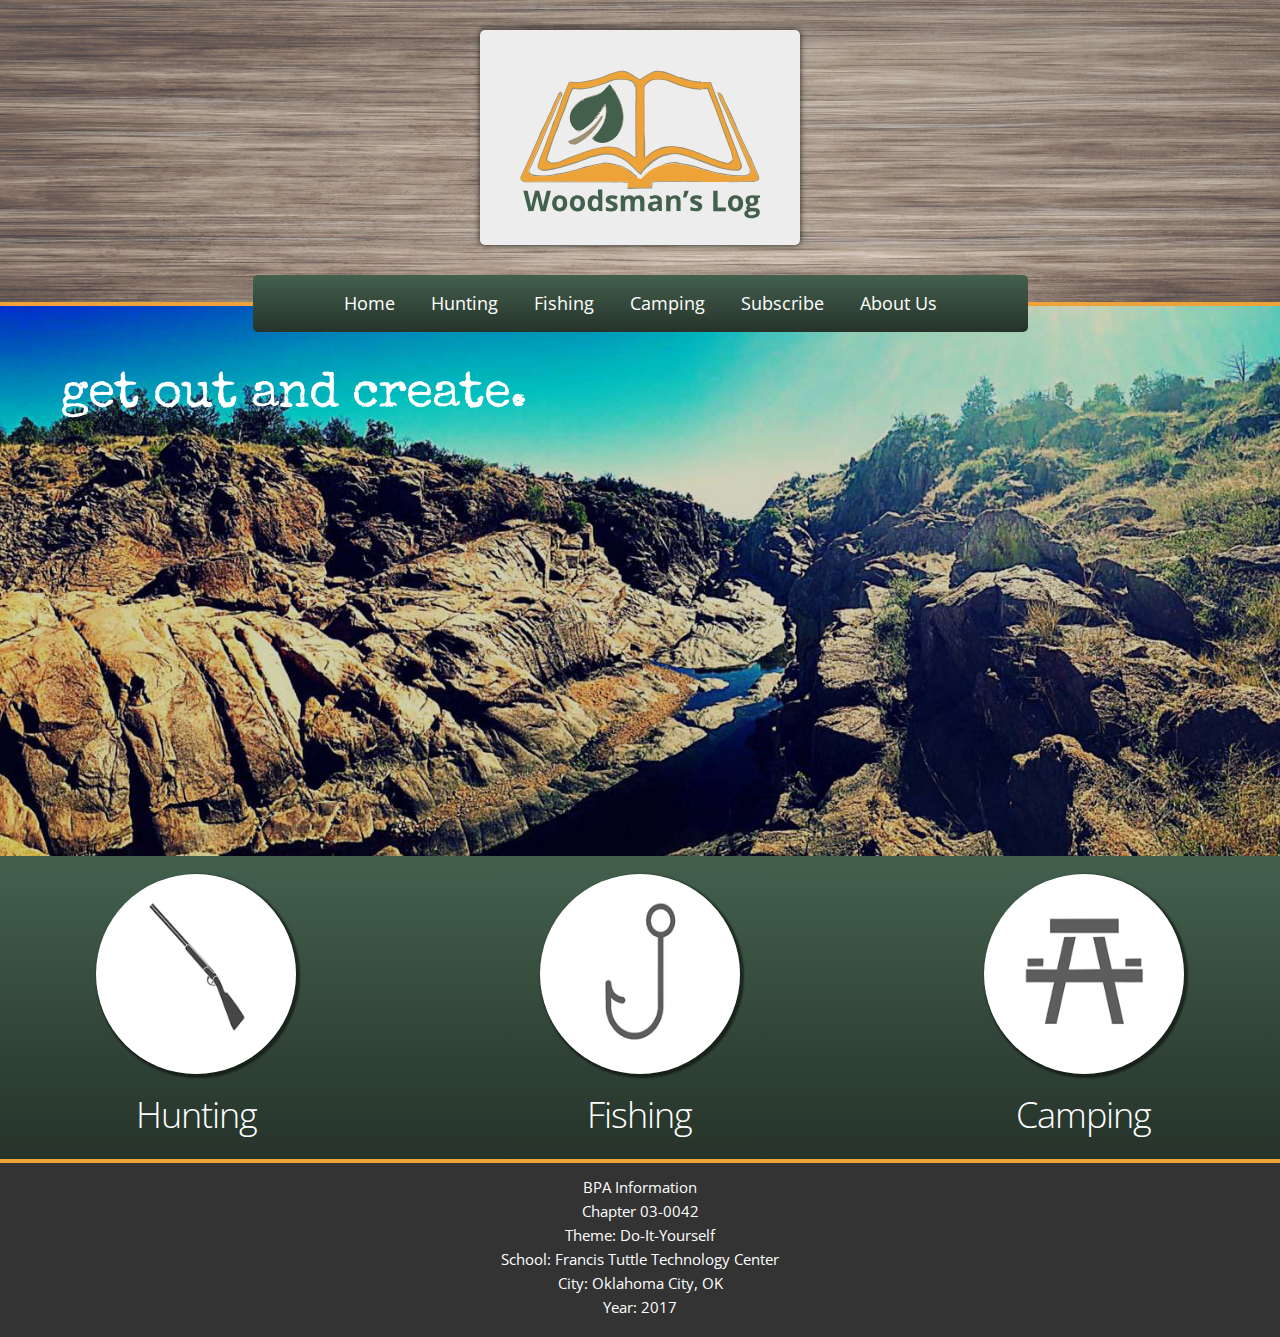
<file: BPA/index.html>
<!DOCTYPE html>
<html lang="en">
<head>

  <!-- Basic Page Needs
  –––––––––––––––––––––––––––––––––––––––––––––––––– -->
  <meta charset="utf-8">
  <title>Woodsman's Log</title>
  <meta name="description" content="">
  <meta name="author" content="">

  <!-- Mobile Specific Metas
  –––––––––––––––––––––––––––––––––––––––––––––––––– -->
  <meta name="viewport" content="width=device-width, initial-scale=1">

  <!-- FONT
  –––––––––––––––––––––––––––––––––––––––––––––––––– -->
  <link href="https://fonts.googleapis.com/css?family=Open+Sans%7cSpecial+Elite" rel="stylesheet">

  <!-- CSS
  –––––––––––––––––––––––––––––––––––––––––––––––––– -->
  <link rel="stylesheet" href="_css/styles.css">
</head>
<body>

  <!-- Primary Page Layout
  –––––––––––––––––––––––––––––––––––––––––––––––––– -->
  <header><!--(quinn)-->
  <div class="container fluid">
    <section class="header">
      <div class="row">
        <div class="twelve columns">
         <img class="logo" src="_images/wl_logo.svg" alt="woodsman's log logo" width="320" height="200">
    </div>
  </div><!--row-->
  <div class="row">
    <div class="twelve columns">
  <nav>
      <ul class="topnav" id="myTopnav">
        <li><a href="index.html">Home</a></li>
        <li><a href="hunting.html">Hunting</a></li>
        <li><a href="fishing.html">Fishing</a></li>
        <li><a href="camping.html">Camping</a></li>
        <li><a href="subscribe.html">Subscribe</a></li>
        <li><a href="aboutus.html">About Us</a></li>
        <li class="icon">
          <a href="#" onclick="myFunction()">
            <span class="menu-icon"></span>
            <span class="menu-icon"></span>
            <span class="menu-icon"></span>
          </a>
        </li>
    </ul>
    </nav>
    </div>
  </div><!--row-->
  </section><!--header-->
  </div> <!--container(quinn)-->
  </header> <!--(quinn)-->
  <main> <!--(quinn)-->
  <div class="container fluid">
    <div id="banner">
    <div class="row">
      <div class="twelve columns">
<h1>get out and create.</h1>
      </div>
    </div><!--row-->
  </div><!--banner-->
<section id="categories">
  <div class="row">
    <a href="hunting.html" class="one-third column cat-icon">
      <img class="circle-img" src="_images/hunting_icon.gif" alt="hunting icon">
      <h3>Hunting</h3>
  </a>
  <a href="fishing.html" class="one-third column cat-icon">
    <img class="circle-img" src="_images/fishing_icon.gif" alt="fishing icon">
    <h3>Fishing</h3>
</a>
<a href="camping.html" class="one-third column cat-icon">
  <img class="circle-img" src="_images/camping_icon.gif" alt="camping icon">
  <h3>Camping</h3>
</a>
</div><!--row-->
</section><!--categories-->
</div><!--container-->
</main>
<footer>
<span>BPA Information</span><br>
<span>Chapter 03-0042</span><br>
<span>Theme: Do-It-Yourself</span><br>
<span>School: Francis Tuttle Technology Center</span><br>
<span>City: Oklahoma City, OK</span><br>
<span>Year: 2017</span>
</footer>
<script src="_js/script.js"></script>
<!-- End Document
  –––––––––––––––––––––––––––––––––––––––––––––––––– -->
</body>
</html>
</file>
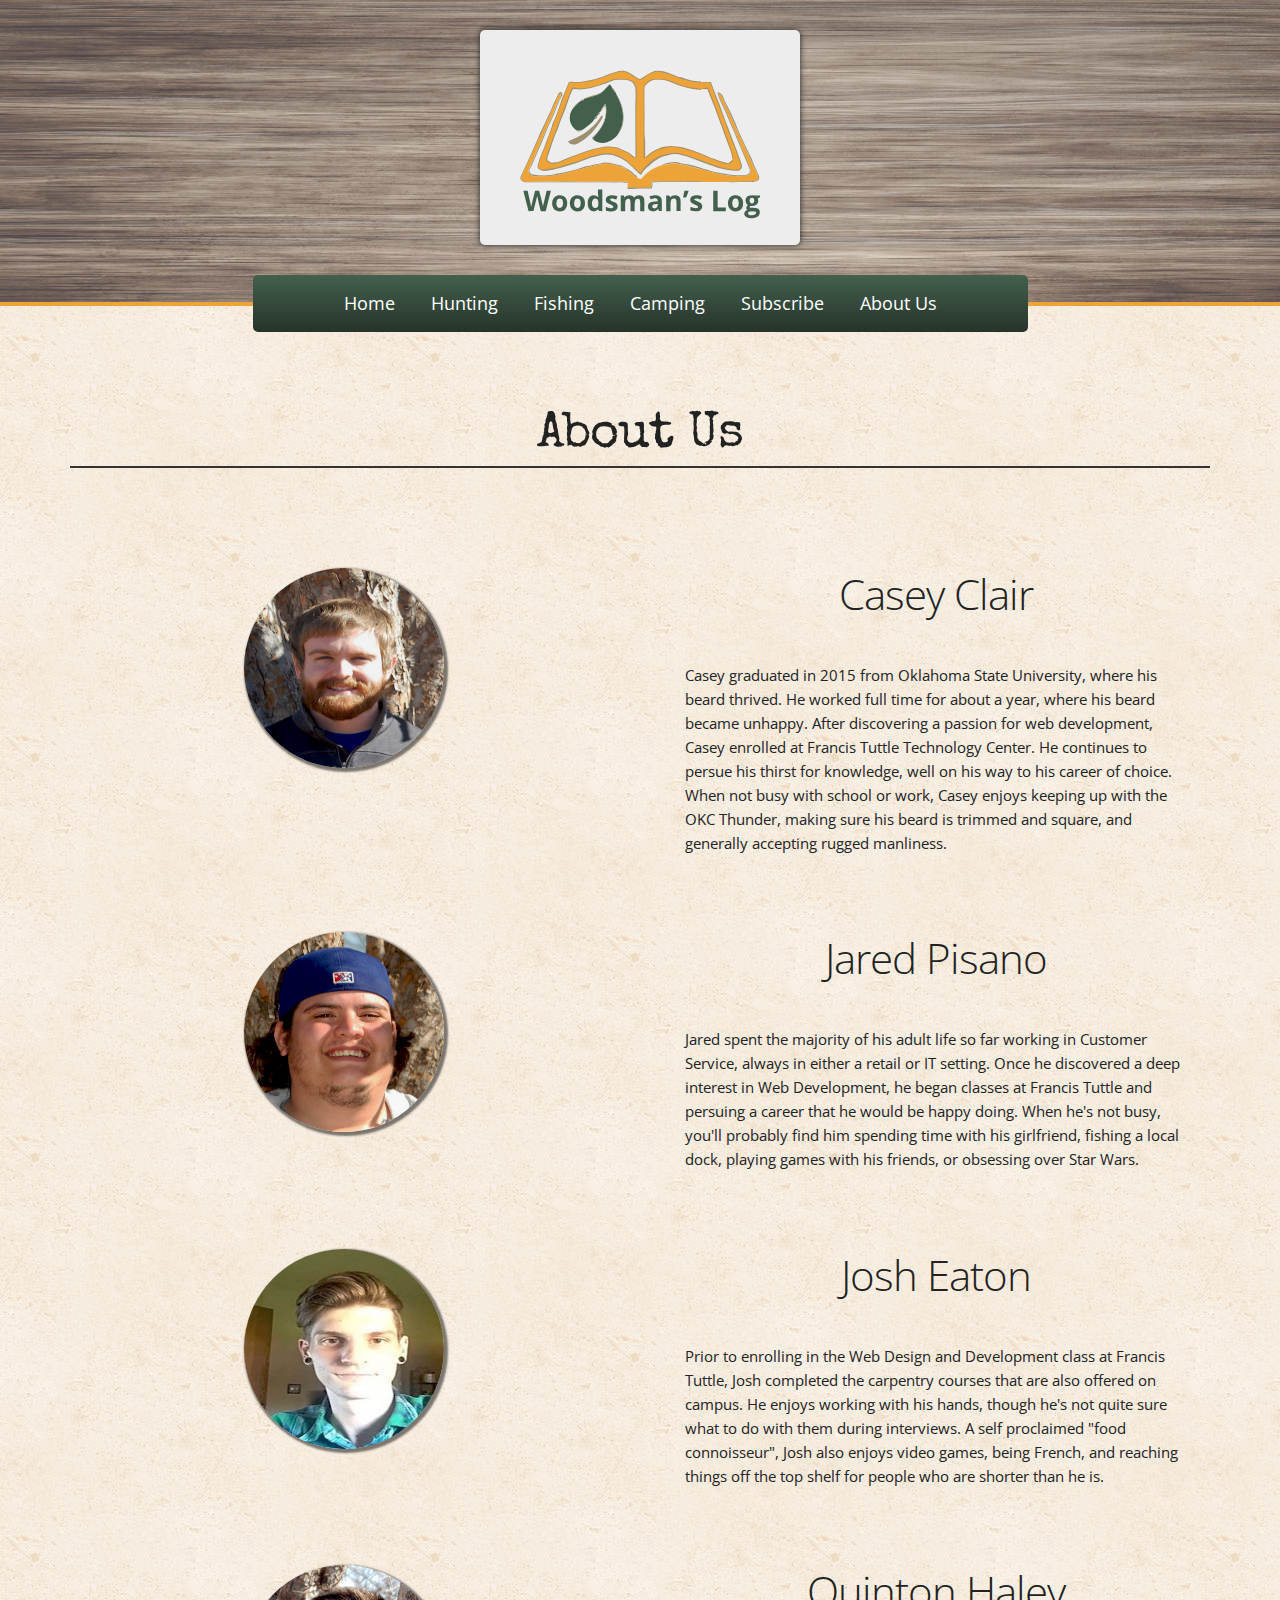
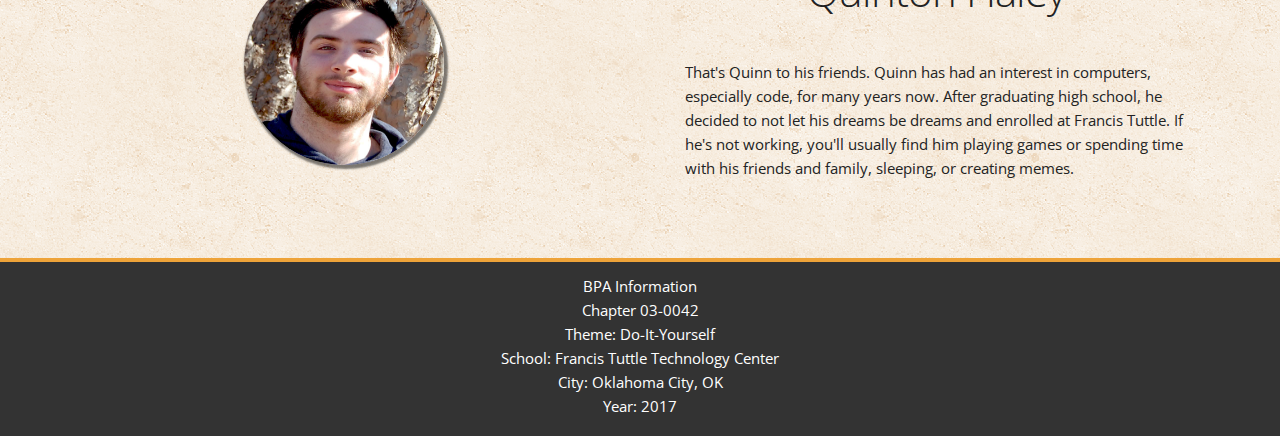
<file: BPA/aboutus.html>
<!DOCTYPE html>
<html lang="en">
<head>

  <!-- Basic Page Needs
  –––––––––––––––––––––––––––––––––––––––––––––––––– -->
  <meta charset="utf-8">
  <title>Woodsman's Log</title>
  <meta name="description" content="">
  <meta name="author" content="">

  <!-- Mobile Specific Metas
  –––––––––––––––––––––––––––––––––––––––––––––––––– -->
  <meta name="viewport" content="width=device-width, initial-scale=1">

  <!-- FONT
  –––––––––––––––––––––––––––––––––––––––––––––––––– -->
  <link href="https://fonts.googleapis.com/css?family=Open+Sans%7cSpecial+Elite" rel="stylesheet">

  <!-- CSS
  –––––––––––––––––––––––––––––––––––––––––––––––––– -->
  <link rel="stylesheet" href="_css/styles.css">
</head>
<body>

  <!-- Primary Page Layout
  –––––––––––––––––––––––––––––––––––––––––––––––––– -->
  <header><!--(quinn)-->
  <div class="container fluid">
    <section class="header">
      <div class="row">
        <div class="twelve columns">
         <img class="logo" src="_images/wl_logo.svg" alt="woodsman's log logo" width="320" height="200">
    </div>
  </div><!--row-->
  <div class="row">
    <div class="twelve columns">
  <nav>
      <ul class="topnav" id="myTopnav">
        <li><a href="index.html">Home</a></li>
        <li><a href="hunting.html">Hunting</a></li>
        <li><a href="fishing.html">Fishing</a></li>
        <li><a href="camping.html">Camping</a></li>
        <li><a href="subscribe.html">Subscribe</a></li>
        <li><a href="aboutus.html">About Us</a></li>
        <li class="icon">
          <a href="#" onclick="myFunction()">
            <span class="menu-icon"></span>
            <span class="menu-icon"></span>
            <span class="menu-icon"></span>
          </a>
        </li>
    </ul>
    </nav>
    </div>
  </div><!--row-->
  </section><!--header-->
</div><!--container fluid-->
</header><!--(quinn)-->
<main><!--(quinn)-->
<div class="container">
    <div class="row">
      <div class="twelve columns">
        <h1 class="page-header">About Us</h1>
      </div>
    </div>
<div class="row">
  <div class="six columns">
    <!--Add Casey Clair Image Here--> <img class="circle-img" src="_images/CClair.jpg" alt="Casey Clair">
  </div>
    <div class="six columns">
      <h2>Casey Clair</h2>
      <p>Casey graduated in 2015 from Oklahoma State University, where his beard thrived. He worked full time for about a year, where his beard became unhappy. After discovering a passion for web development, Casey enrolled at Francis Tuttle Technology Center. He continues to persue his thirst for knowledge, well on his way to his career of choice. When not busy with school or work, Casey enjoys keeping up with the OKC Thunder, making sure his beard is trimmed and square, and generally accepting rugged manliness.</p>
    </div>
  </div>
    <div class="row">
      <div class="six columns">
        <!--Add Jared Pisano Image Here--><img class="circle-img" src="_images/JPisano.jpg" alt="Jared Pisano">
      </div>
    <div class="six columns">
      <h2>Jared Pisano</h2>
      <p>Jared spent the majority of his adult life so far working in Customer Service, always in either a retail or IT setting. Once he discovered a deep interest in Web Development, he began classes at Francis Tuttle and persuing a career that he would be happy doing. When he's not busy, you'll probably find him spending time with his girlfriend, fishing a local dock, playing games with his friends, or obsessing over Star Wars.</p>
    </div>
  </div>
    <div class="row">
      <div class="six columns">
        <!--Add Josh Eaton Image here--><img class="circle-img" src="_images/JEaton.jpg" alt="Jared Pisano">
      </div>
    <div class="six columns">
      <h2>Josh Eaton</h2>
      <p>Prior to enrolling in the Web Design and Development class at Francis Tuttle, Josh completed the carpentry courses that are also offered on campus. He enjoys working with his hands, though he's not quite sure what to do with them during interviews. A self proclaimed "food connoisseur", Josh also enjoys video games, being French, and reaching things off the top shelf for people who are shorter than he is.</p>
    </div>
  </div>
    <div class="row">
      <div class="six columns">
        <!--Add Quinton Haley Image here--><img class="circle-img" src="_images/QHaley.jpg" alt="Quinton Haley">
      </div>
    <div class="six columns">
      <h2>Quinton Haley</h2>
      <p>That's Quinn to his friends. Quinn has had an interest in computers, especially code, for many years now. After graduating high school, he decided to not let his dreams be dreams and enrolled at Francis Tuttle. If he's not working, you'll usually find him playing games or spending time with his friends and family, sleeping, or creating memes.</p>
    </div>
  </div><!--row-->
</div><!--container-->
</main><!--(quinn)-->
<footer>
<span>BPA Information</span><br>
<span>Chapter 03-0042</span><br>
<span>Theme: Do-It-Yourself</span><br>
<span>School: Francis Tuttle Technology Center</span><br>
<span>City: Oklahoma City, OK</span><br>
<span>Year: 2017</span>
</footer>
<script src="_js/script.js"></script>


<!-- End Document
  –––––––––––––––––––––––––––––––––––––––––––––––––– -->
</body>
</html>
</file>
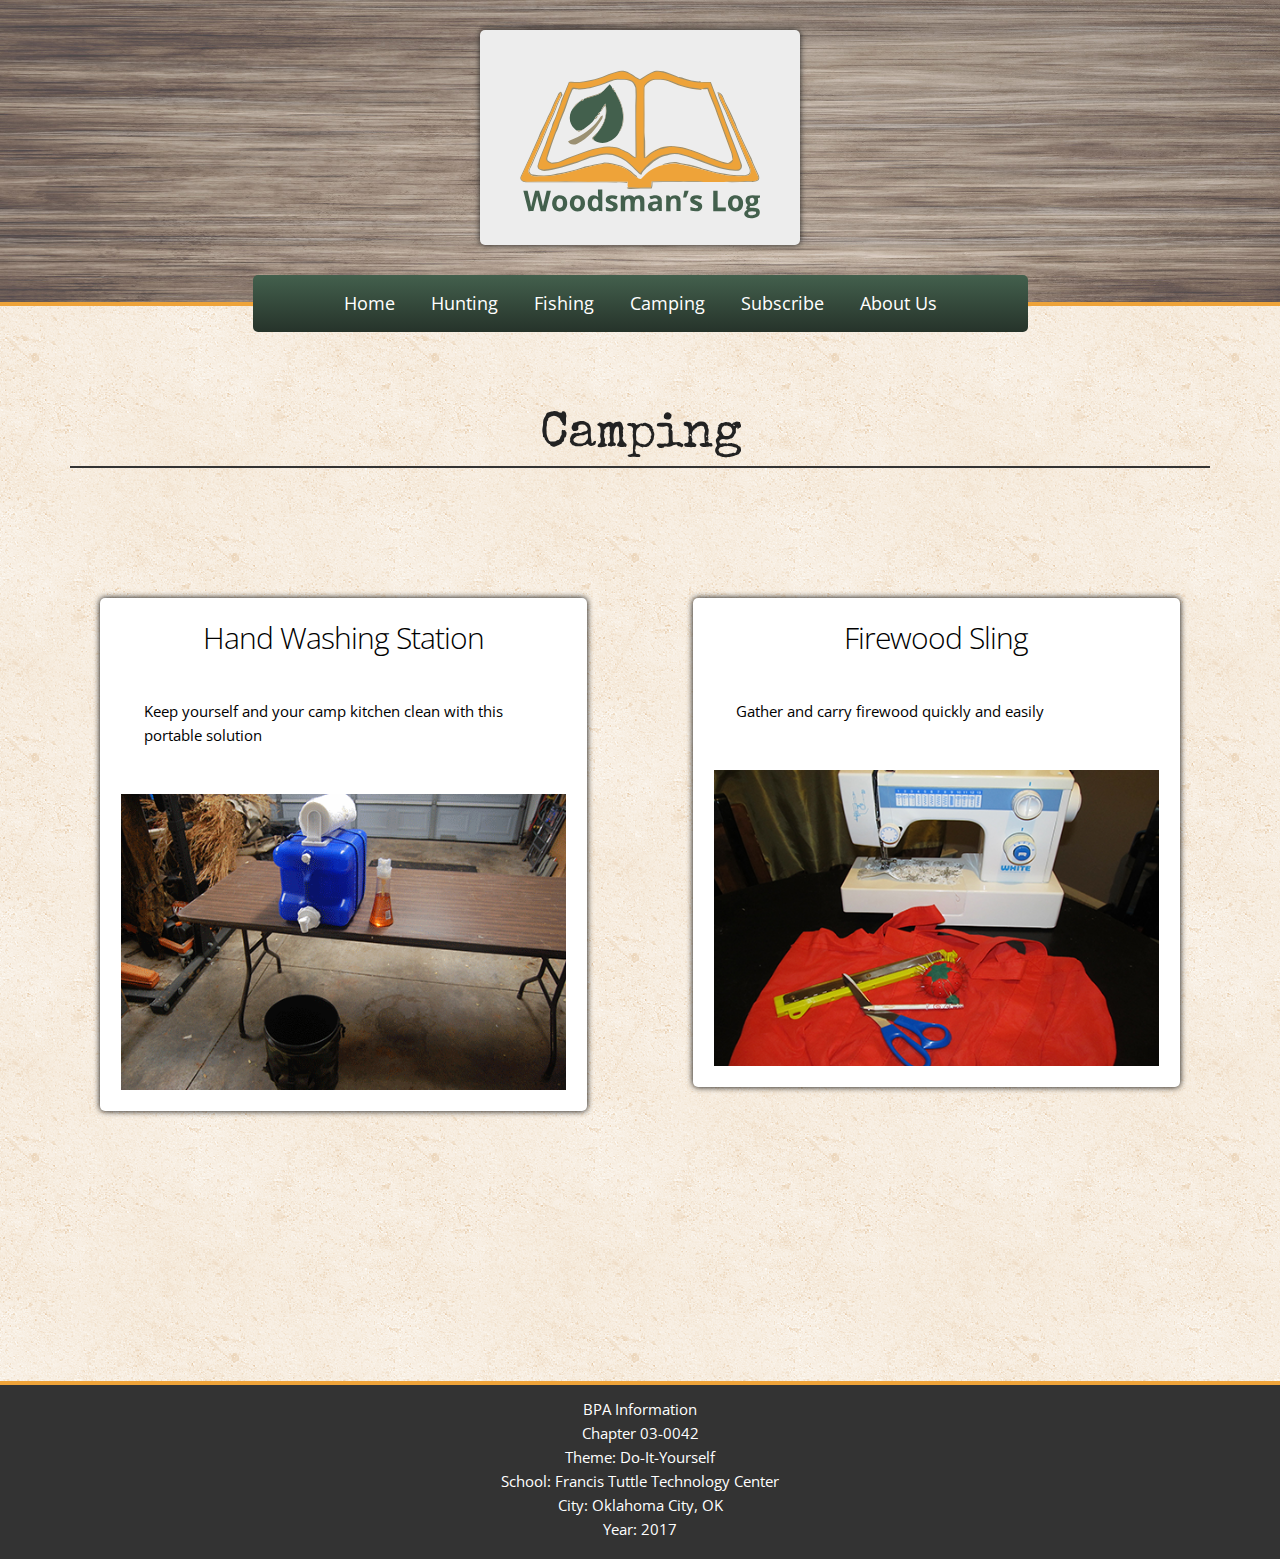
<file: BPA/camping.html>
<!DOCTYPE html>
<html lang="en">
<head>

  <!-- Basic Page Needs
  –––––––––––––––––––––––––––––––––––––––––––––––––– -->
  <meta charset="utf-8">
  <title>Woodsman's Log</title>
  <meta name="description" content="">
  <meta name="author" content="">

  <!-- Mobile Specific Metas
  –––––––––––––––––––––––––––––––––––––––––––––––––– -->
  <meta name="viewport" content="width=device-width, initial-scale=1">

  <!-- FONT
  –––––––––––––––––––––––––––––––––––––––––––––––––– -->
  <link href="https://fonts.googleapis.com/css?family=Open+Sans%7cSpecial+Elite" rel="stylesheet">

  <!-- CSS
  –––––––––––––––––––––––––––––––––––––––––––––––––– -->
  <link rel="stylesheet" href="_css/styles.css">
</head>
<body>

  <!-- Primary Page Layout
  –––––––––––––––––––––––––––––––––––––––––––––––––– -->
  <header><!--(quinn)-->
  <div class="container fluid">
    <section class="header">
      <div class="row">
        <div class="twelve columns">
         <img class="logo" src="_images/wl_logo.svg" alt="woodsman's log logo" width="320" height="200">
    </div>
  </div><!--row-->
  <div class="row">
    <div class="twelve columns">
  <nav>
      <ul class="topnav" id="myTopnav">
        <li><a href="index.html">Home</a></li>
        <li><a href="hunting.html">Hunting</a></li>
        <li><a href="fishing.html">Fishing</a></li>
        <li><a href="camping.html">Camping</a></li>
        <li><a href="subscribe.html">Subscribe</a></li>
        <li><a href="aboutus.html">About Us</a></li>
        <li class="icon">
          <a href="#" onclick="myFunction()">
            <span class="menu-icon"></span>
            <span class="menu-icon"></span>
            <span class="menu-icon"></span>
          </a>
        </li>
    </ul>
    </nav>
    </div>
  </div><!--row-->
  </section><!--header-->
</div><!--container fluid-->
</header> <!--(quinn)-->
<main> <!--(quinn)-->
<div class="container preview">
    <div class="row">
      <div class="twelve columns">
        <h1 class="page-header">Camping</h1>
      </div>
     </div>
  <div class="row">
    <div class="six columns">
      <a href="washingstation.html" class="project-wrapper">
      <h2>Hand Washing Station</h2>
      <p>Keep yourself and your camp kitchen clean with this portable solution</p>
      <!-- Add Image here for Washing Station--><img src="_images/washing_station/ws_step3.gif" alt="Washing Station Final Product" class="responsive-img">
      </a>
</div>
<div class="six columns"><!--add border(quinn)-->
  <a href="firewoodsling.html" class="project-wrapper">
  <h2>Firewood Sling</h2>
  <p>Gather and carry firewood quickly and easily</p>
  <!--Add Image here for Firewood Sling--><img src="_images/firewood_sling/fs_materials.png" alt="Firewood Sling Materials" class="responsive-img">
  </a>
</div>
</div><!--row-->
</div><!--container-->
</main> <!--(quinn)-->
<footer>
<span>BPA Information</span><br>
<span>Chapter 03-0042</span><br>
<span>Theme: Do-It-Yourself</span><br>
<span>School: Francis Tuttle Technology Center</span><br>
<span>City: Oklahoma City, OK</span><br>
<span>Year: 2017</span>
</footer>
<script src="_js/script.js"></script>

<!-- End Document
  –––––––––––––––––––––––––––––––––––––––––––––––––– -->
</body>
</html>
</file>
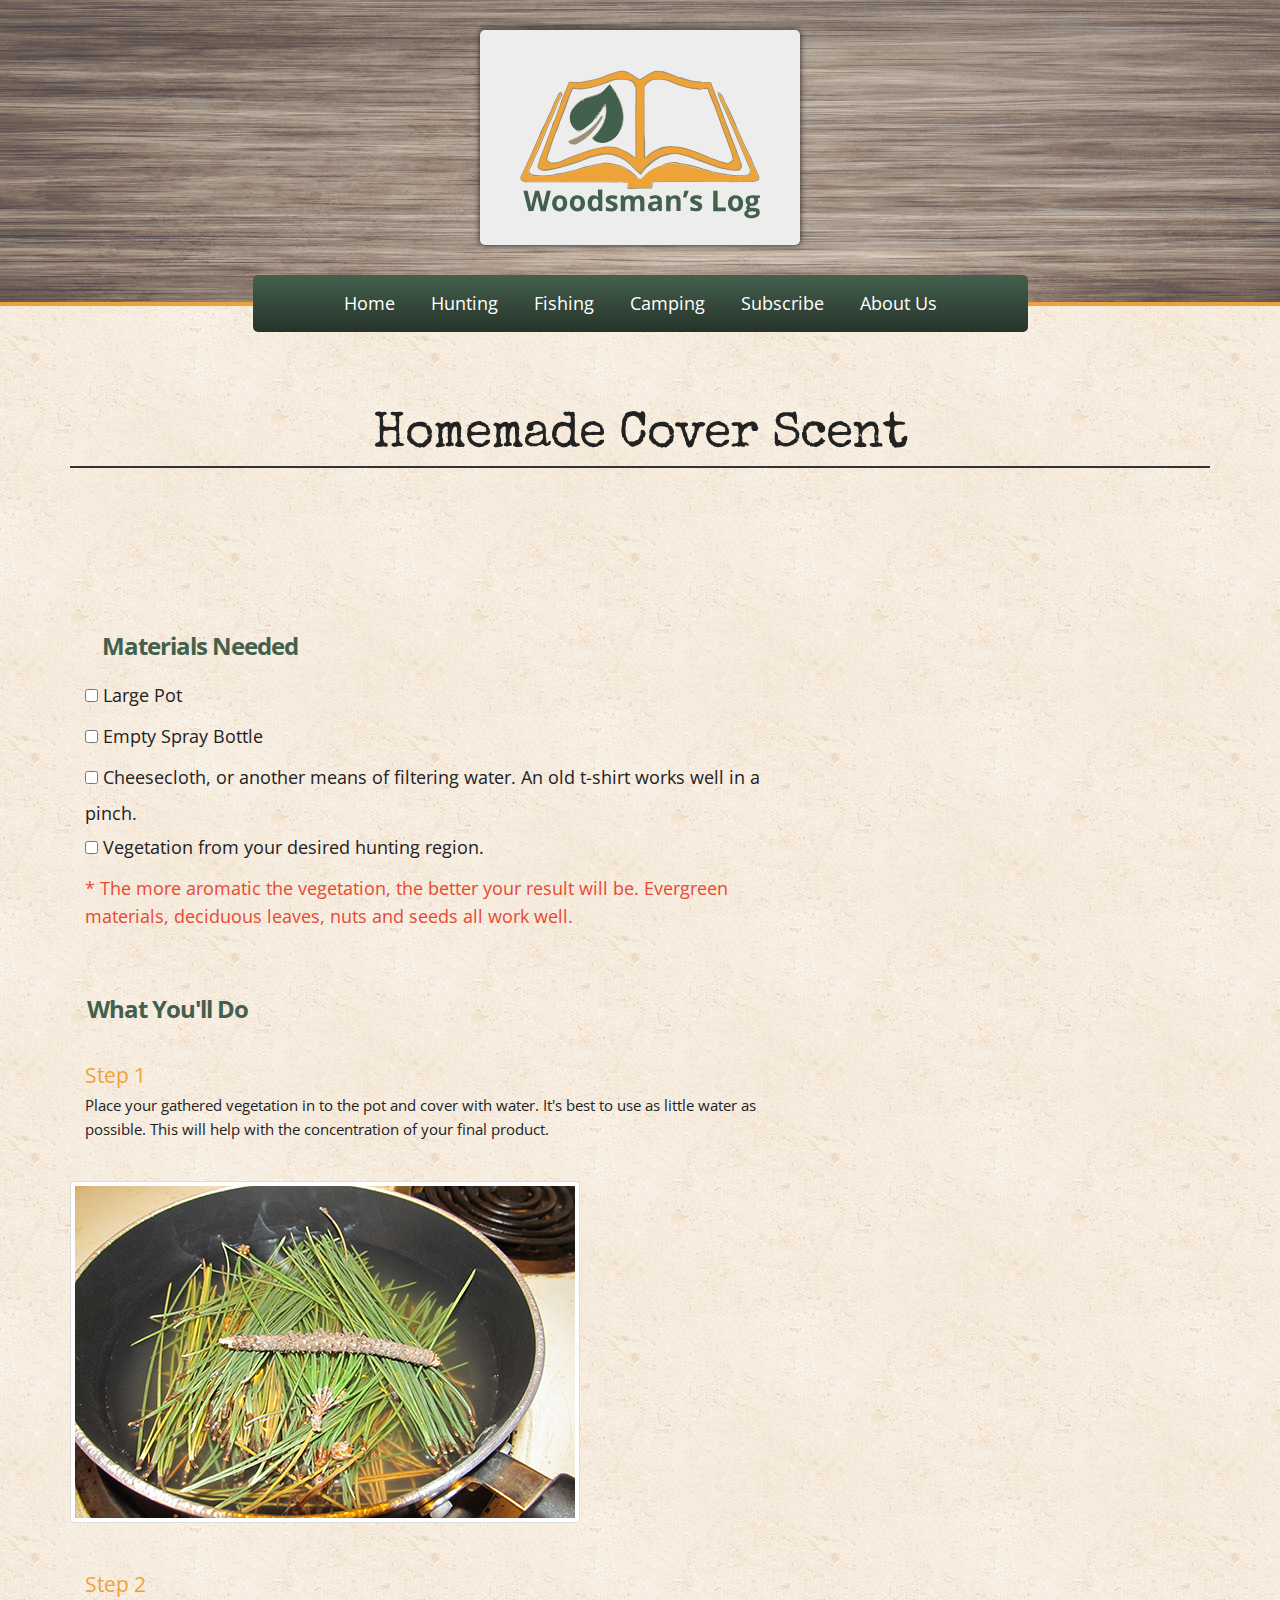
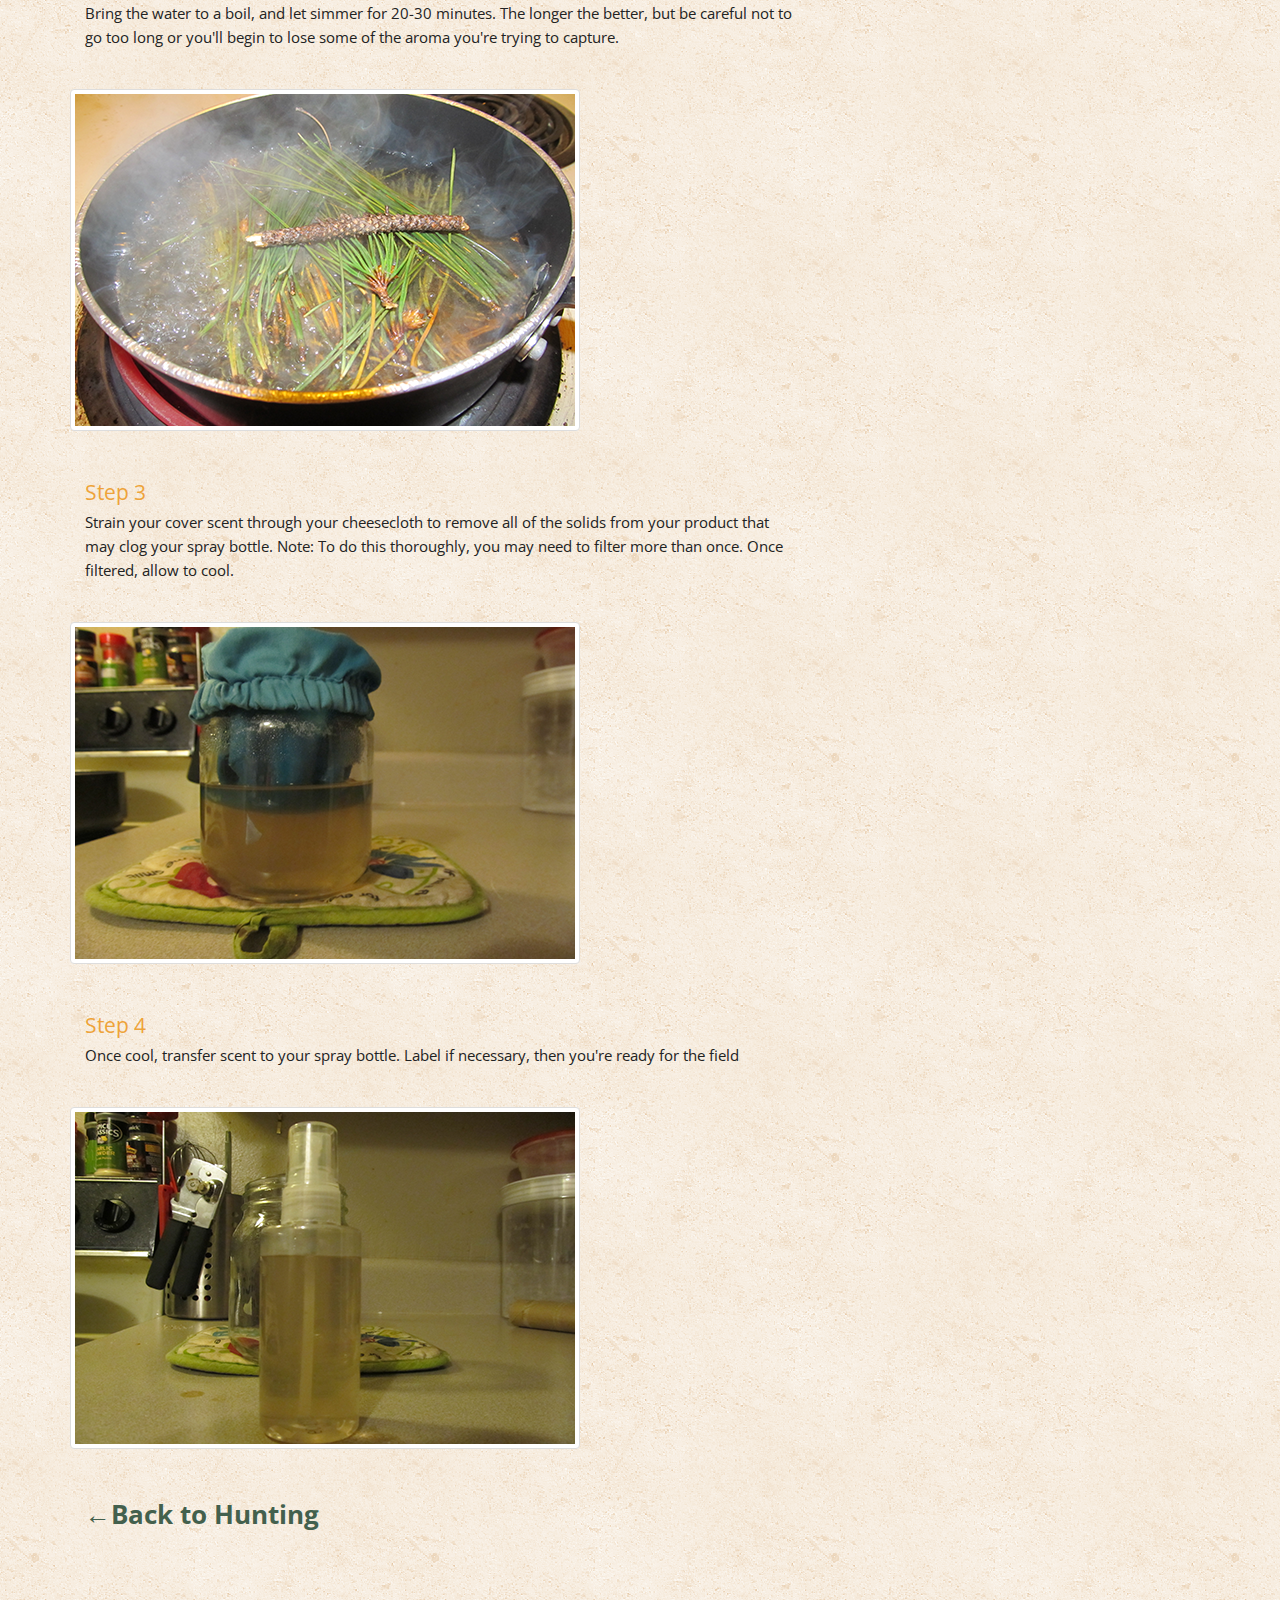
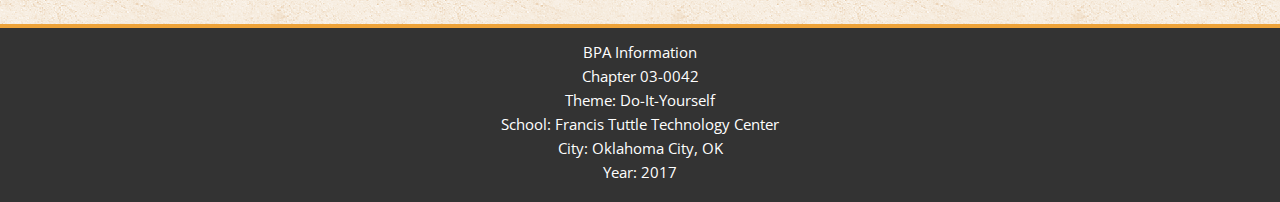
<file: BPA/coverscent.html>
<!DOCTYPE html>
<html lang="en">
<head>

  <!-- Basic Page Needs
  –––––––––––––––––––––––––––––––––––––––––––––––––– -->
  <meta charset="utf-8">
  <title>Woodsman's Log</title>
  <meta name="description" content="">
  <meta name="author" content="">

  <!-- Mobile Specific Metas
  –––––––––––––––––––––––––––––––––––––––––––––––––– -->
  <meta name="viewport" content="width=device-width, initial-scale=1">

  <!-- FONT
  –––––––––––––––––––––––––––––––––––––––––––––––––– -->
  <link href="https://fonts.googleapis.com/css?family=Open+Sans%7cSpecial+Elite" rel="stylesheet">

  <!-- CSS
  –––––––––––––––––––––––––––––––––––––––––––––––––– -->
  <link rel="stylesheet" href="_css/styles.css">
</head>
<body>

  <!-- Primary Page Layout
  –––––––––––––––––––––––––––––––––––––––––––––––––– -->
  <header><!--(quinn)-->
  <div class="container fluid">
    <section class="header">
      <div class="row">
        <div class="twelve columns">
         <img class="logo" src="_images/wl_logo.svg" alt="woodsman's log logo" width="320" height="200">
    </div>
  </div><!--row-->
  <div class="row">
    <div class="twelve columns">
  <nav>
      <ul class="topnav" id="myTopnav">
        <li><a href="index.html">Home</a></li>
        <li><a href="hunting.html">Hunting</a></li>
        <li><a href="fishing.html">Fishing</a></li>
        <li><a href="camping.html">Camping</a></li>
        <li><a href="subscribe.html">Subscribe</a></li>
        <li><a href="aboutus.html">About Us</a></li>
        <li class="icon">
          <a href="#" onclick="myFunction()">
            <span class="menu-icon"></span>
            <span class="menu-icon"></span>
            <span class="menu-icon"></span>
          </a>
        </li>
    </ul>
    </nav>
    </div>
  </div><!--row-->
  </section><!--header-->
</div><!--container fluid-->
</header> <!--(quinn)-->
<main> <!--(quinn)-->
<div class="container">
    <div class="row">
      <div class="twelve columns">
        <h1 class="page-header">Homemade Cover Scent</h1>
      </div>
    </div><!--row-->
    <div class="row">
      <div class="eight columns materials">
      <h2>Materials Needed</h2>
      <label><input type="checkbox" class="mats"><span>Large Pot</span></label>
      <label><input type="checkbox" class="mats"><span>Empty Spray Bottle</span></label>
      <labeL><input type="checkbox" class="mats"><span>Cheesecloth, or another means of filtering water. An old t-shirt works well in a pinch.</span></label>
      <label><input type="checkbox" class="mats"><span>Vegetation from your desired hunting region.</span></label>
      <span class="tip">&#42; The more aromatic the vegetation, the better your result will be. Evergreen materials, deciduous leaves, nuts and seeds all work well.</span>
    </div>
</div><!--row-->
<div class="row">
    <div class="eight columns">
      <h2>What You'll Do</h2>
      <p><span class="steps">Step 1</span><br> Place your gathered vegetation in to the pot and cover with water. It's best to use as little water as possible. This will help with the concentration of your final product.</p>
    </div>
  </div><!--row-->
  <div class="row">
    <div class="eight columns">
      <img class="img-thumbnail responsive-steps" src="_images/cover_scent/cs_step1.png" alt="Cover Scent Step 1">
    </div>
    </div><!--row-->
    <div class="row">
    <div class="eight columns">
      <p><span class="steps">Step 2</span><br> Bring the water to a boil, and let simmer for 20-30 minutes. The longer the better, but be careful not to go too long or you'll begin to lose some of the aroma you're trying to capture.</p>
    </div>
    </div><!--row-->
    <div class="row">
    <div class="eight columns">
      <img class="img-thumbnail responsive-steps" src="_images/cover_scent/cs_step2.png" alt="Cover Scent Step 2">
    </div>
    </div><!--row-->
    <div class="row">
    <div class="eight columns">
      <p><span class="steps">Step 3</span><br>Strain your cover scent through your cheesecloth to remove all of the solids from your product that may clog your spray bottle. Note: To do this thoroughly, you may need to filter more than once. Once filtered, allow to cool.</p>
    </div>
    </div><!--row-->
    <div class="row">
    <div class="eight columns">
      <img class="img-thumbnail responsive-steps" src="_images/cover_scent/cs_step3.png" alt="Cover Scent Step 3">
    </div>
    </div><!--row-->
    <div class="row">
    <div class="eight columns">
      <p><span class="steps">Step 4</span><br>Once cool, transfer scent to your spray bottle. Label if necessary, then you're ready for the field</p>
    </div>
    </div><!--row-->
    <div class="row">
    <div class="eight columns">
      <img class="img-thumbnail responsive-steps" src="_images/cover_scent/cs_step4.png" alt="Cover Scent Step 4">
      <p class="back-to"><a href="hunting.html" title="back to hunting">&larr;Back to Hunting</a></p>
    </div>
    </div><!--row-->
  </div><!--container-->
</main><!--(quinn)-->
<footer>
<span>BPA Information</span><br>
<span>Chapter 03-0042</span><br>
<span>Theme: Do-It-Yourself</span><br>
<span>School: Francis Tuttle Technology Center</span><br>
<span>City: Oklahoma City, OK</span><br>
<span>Year: 2017</span>
</footer>
<script src="_js/script.js"></script>

<!-- End Document
  –––––––––––––––––––––––––––––––––––––––––––––––––– -->
</body>
</html>
</file>
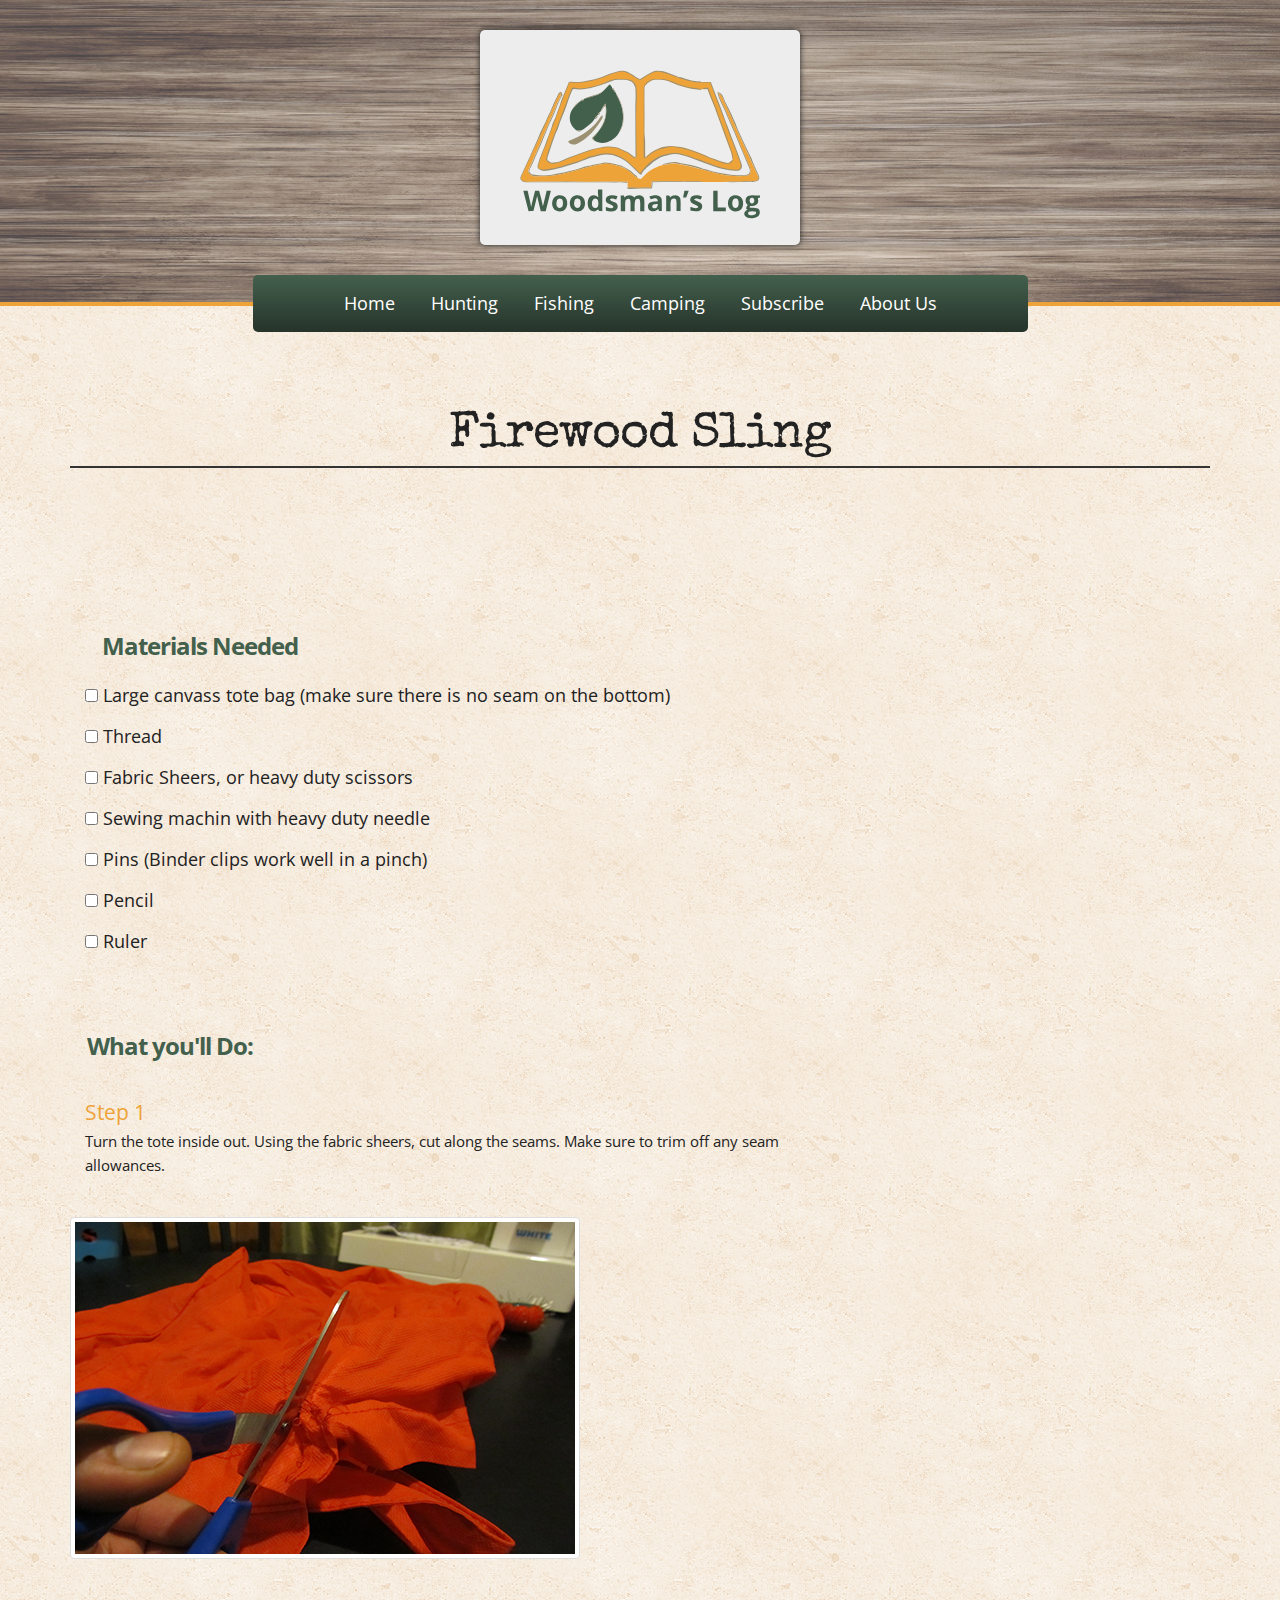
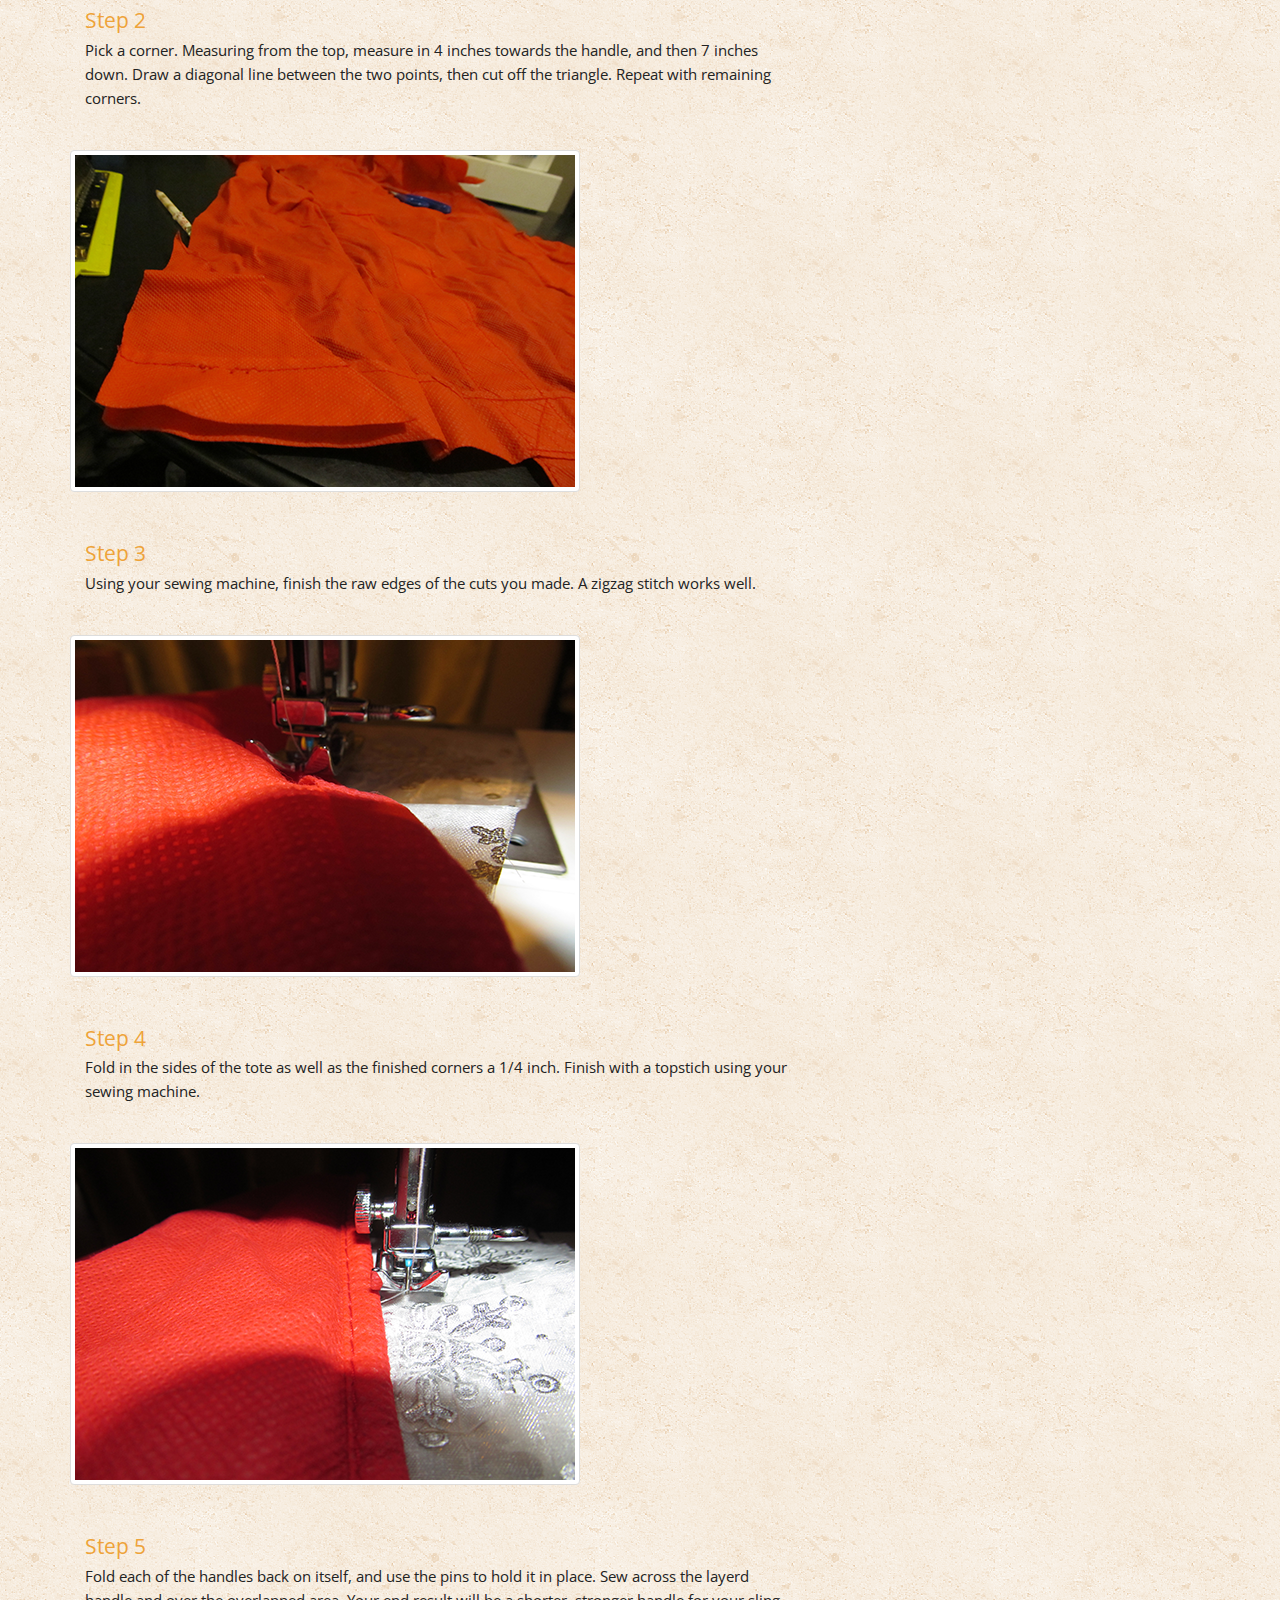
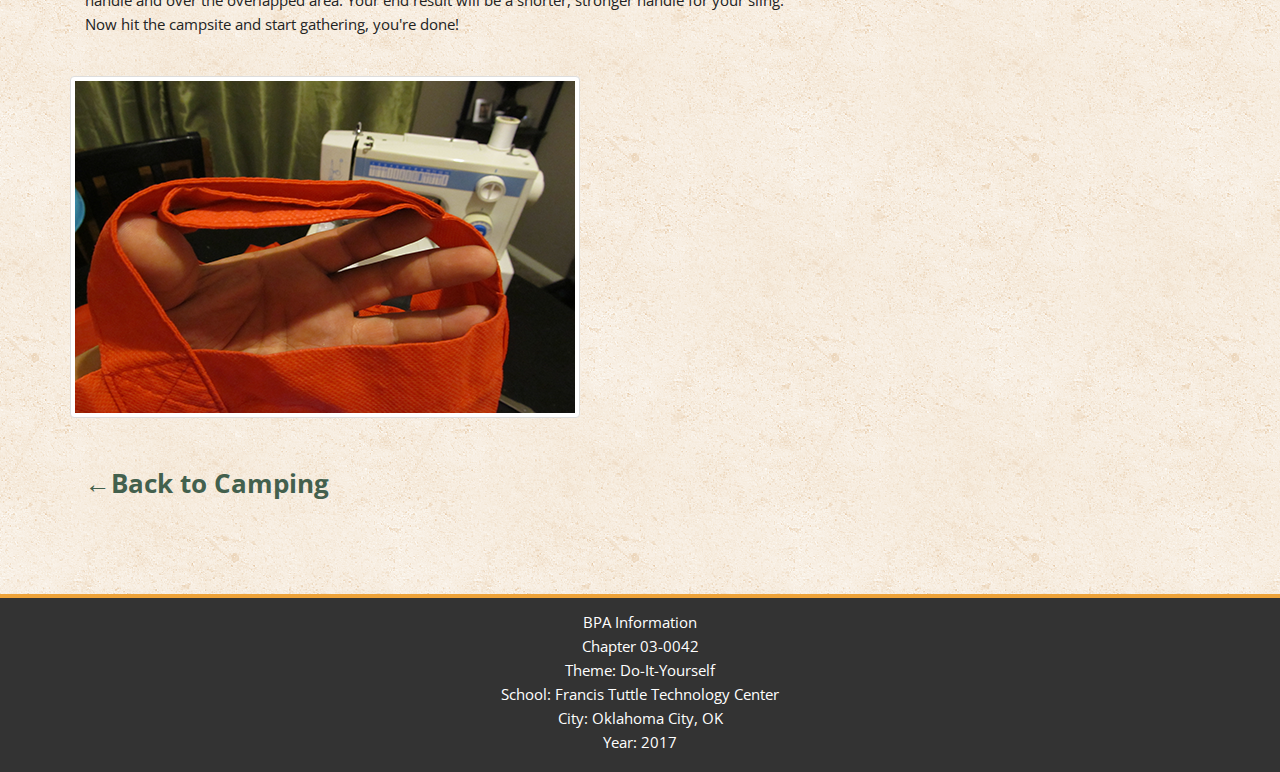
<file: BPA/firewoodsling.html>
<!DOCTYPE html>
<html lang="en">
<head>

  <!-- Basic Page Needs
  –––––––––––––––––––––––––––––––––––––––––––––––––– -->
  <meta charset="utf-8">
  <title>Woodsman's Log</title>
  <meta name="description" content="">
  <meta name="author" content="">

  <!-- Mobile Specific Metas
  –––––––––––––––––––––––––––––––––––––––––––––––––– -->
  <meta name="viewport" content="width=device-width, initial-scale=1">

  <!-- FONT
  –––––––––––––––––––––––––––––––––––––––––––––––––– -->
  <link href="https://fonts.googleapis.com/css?family=Open+Sans%7cSpecial+Elite" rel="stylesheet">

  <!-- CSS
  –––––––––––––––––––––––––––––––––––––––––––––––––– -->
  <link rel="stylesheet" href="_css/styles.css">
</head>
<body>

  <!-- Primary Page Layout
  –––––––––––––––––––––––––––––––––––––––––––––––––– -->
  <header><!--(quinn)-->
  <div class="container fluid">
    <section class="header">
      <div class="row">
        <div class="twelve columns">
         <img class="logo" src="_images/wl_logo.svg" alt="woodsman's log logo" width="320" height="200">
    </div>
  </div><!--row-->
  <div class="row">
    <div class="twelve columns">
  <nav>
      <ul class="topnav" id="myTopnav">
        <li><a href="index.html">Home</a></li>
        <li><a href="hunting.html">Hunting</a></li>
        <li><a href="fishing.html">Fishing</a></li>
        <li><a href="camping.html">Camping</a></li>
        <li><a href="subscribe.html">Subscribe</a></li>
        <li><a href="aboutus.html">About Us</a></li>
        <li class="icon">
          <a href="#" onclick="myFunction()">
            <span class="menu-icon"></span>
            <span class="menu-icon"></span>
            <span class="menu-icon"></span>
          </a>
        </li>
    </ul>
    </nav>
    </div>
  </div><!--row-->
  </section><!--header-->
</div><!--container fluid-->
</header> <!--(quinn)-->
<main> <!--(quinn)-->
<div class="container">
    <div class="row">
      <div class="twelve columns">
        <h1 class="page-header">Firewood Sling</h1>
      </div>
      </div><!--row-->
      <div class="row">
    <div class="eight columns materials">
      <h2>Materials Needed</h2>
      <label><input type="checkbox" class="mats"><span>Large canvass tote bag (make sure there is no seam on the bottom)</span></label>
      <label><input type="checkbox" class="mats"><span>Thread</span></label>
      <label><input type="checkbox" class="mats"><span>Fabric Sheers, or heavy duty scissors</span></label>
      <label><input type="checkbox" class="mats"><span>Sewing machin with heavy duty needle</span></label>
      <label><input type="checkbox" class="mats"><span>Pins (Binder clips work well in a pinch)</span></label>
      <label><input type="checkbox" class="mats"><span>Pencil</span></label>
      <label><input type="checkbox" class="mats"><span>Ruler</span></label>
    </div>
    </div><!--row-->
<div class="row">
    <div class="eight columns">
      <h2>What you'll Do:</h2>
      <p><span class="steps">Step 1</span><br> Turn the tote inside out. Using the fabric sheers, cut along the seams. Make sure to trim off any seam allowances.</p>
    </div>
  </div><!--row-->
  <div class="row">
    <div class="eight columns">
      <img class="img-thumbnail responsive-steps" src="_images/firewood_sling/fs_step1.png" alt="Firewood Sling Step 1">
    </div>
    </div><!--row-->
    <div class="row">
    <div class="eight columns">
      <p><span class="steps">Step 2</span><br> Pick a corner. Measuring from the top, measure in 4 inches towards the handle, and then 7 inches down. Draw a diagonal line between the two points, then cut off the triangle. Repeat with remaining corners.</p>
    </div>
    </div><!--row-->
    <div class="row">
    <div class="eight columns">
      <img class="img-thumbnail responsive-steps" src="_images/firewood_sling/fs_step2.png" alt="Firewood Sling Step 2">
    </div>
    </div><!--row-->
    <div class="row">
    <div class="eight columns">
      <p><span class="steps">Step 3</span><br> Using your sewing machine, finish the raw edges of the cuts you made. A zigzag stitch works well.</p>
    </div>
    </div><!--row-->
    <div class="row">
    <div class="eight columns">
      <img class="img-thumbnail responsive-steps" src="_images/firewood_sling/fs_step3.png" alt="Firewood Sling Step 3">
    </div>
    </div><!--row-->
    <div class="row">
    <div class="eight columns">
      <p><span class="steps">Step 4</span><br> Fold in the sides of the tote as well as the finished corners a 1/4 inch. Finish with a topstich using your sewing machine.</p>
    </div>
    </div><!--row-->
    <div class="row">
    <div class="eight columns">
      <img class="img-thumbnail responsive-steps" src="_images/firewood_sling/fs_step4.png" alt="Firewood Sling Step 4">
    </div>
    </div><!--row-->
    <div class="row">
    <div class="eight columns">
      <p><span class="steps">Step 5</span><br> Fold each of the handles back on itself, and use the pins to hold it in place. Sew across the layerd handle and over the overlapped area. Your end result will be a shorter, stronger handle for your sling. Now hit the campsite and start gathering, you're done!</p>
    </div>
    </div><!--row-->
    <div class="row">
     <div class="eight columns">
      <img class="img-thumbnail responsive-steps" src="_images/firewood_sling/fs_step5.png" alt="Firewood Sling Step 5">
      <p class="back-to"><a href="camping.html" title="back to camping">&larr;Back to Camping</a></p>
    </div>
    </div><!--row-->
</div><!--container-->
</main><!--(quinn)-->
<footer>
<span>BPA Information</span><br>
<span>Chapter 03-0042</span><br>
<span>Theme: Do-It-Yourself</span><br>
<span>School: Francis Tuttle Technology Center</span><br>
<span>City: Oklahoma City, OK</span><br>
<span>Year: 2017</span>
</footer>

<script src="_js/script.js"></script>

<!-- End Document
  –––––––––––––––––––––––––––––––––––––––––––––––––– -->
</body>
</html>
</file>
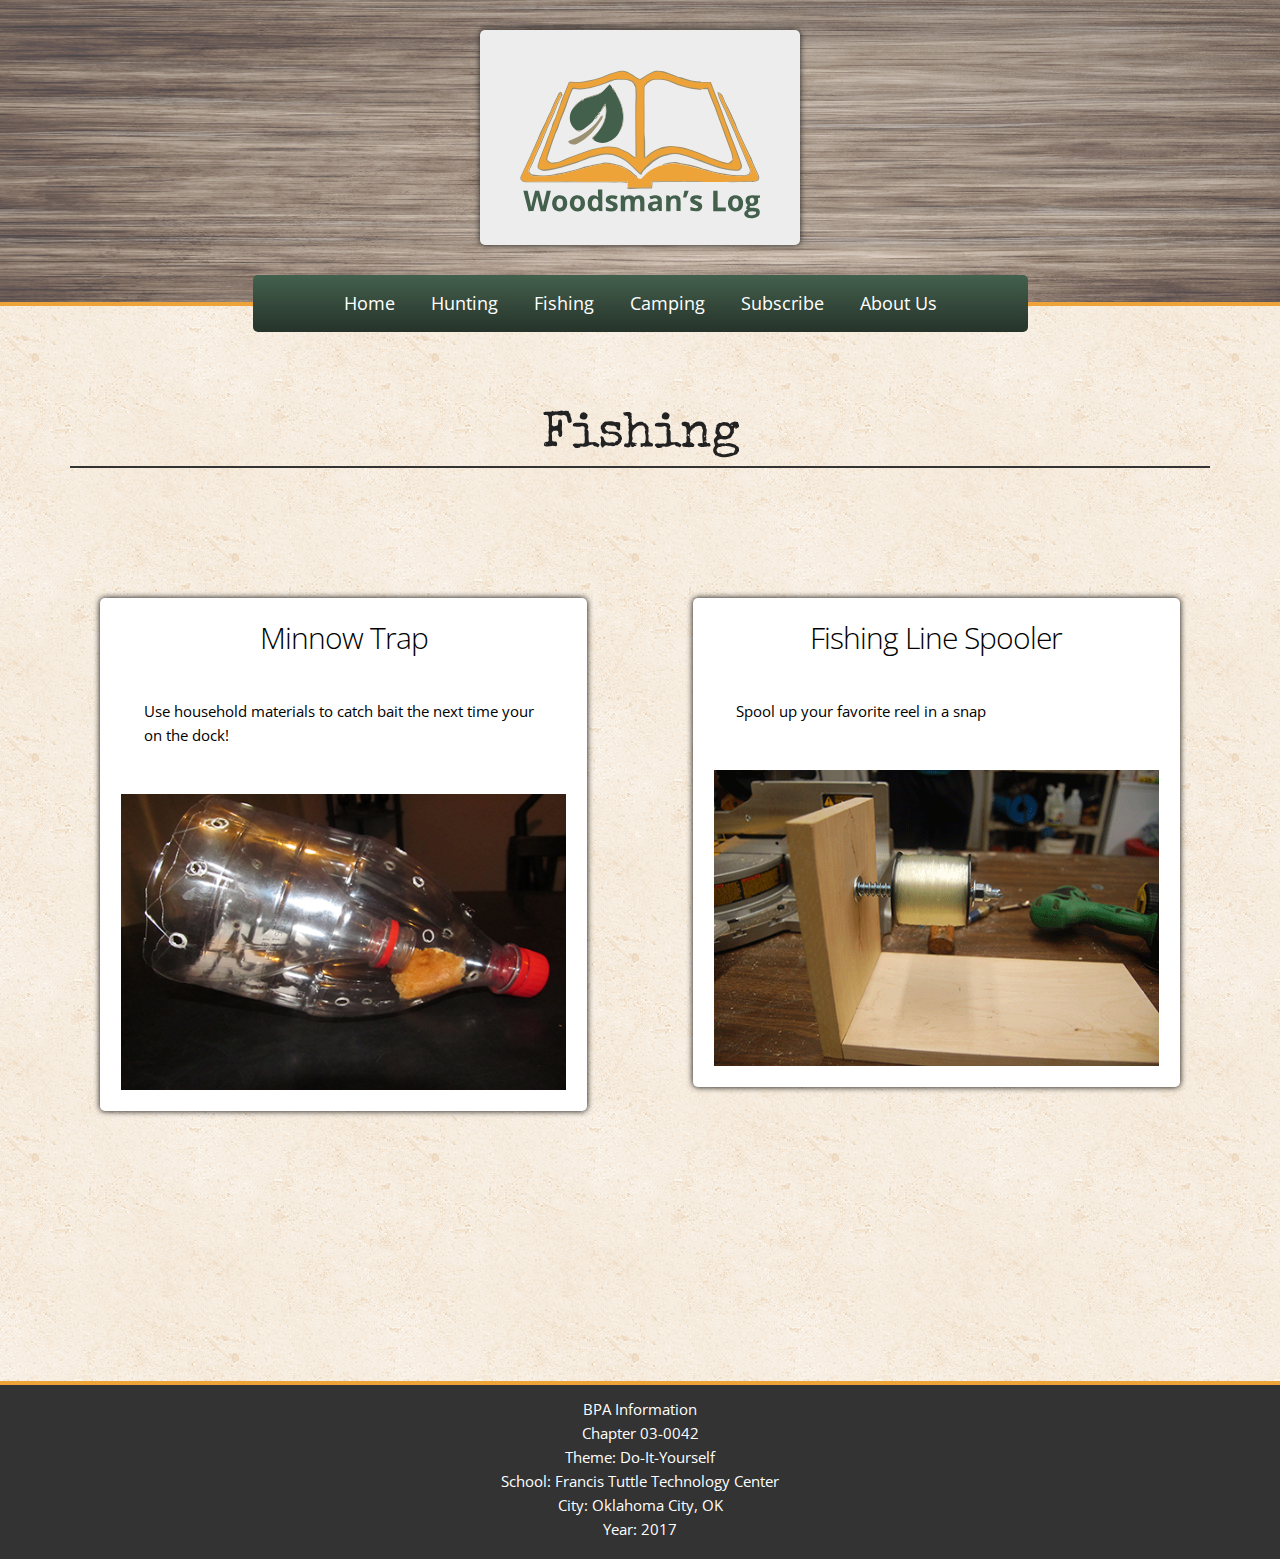
<file: BPA/fishing.html>
<!DOCTYPE html>
<html lang="en">
<head>

  <!-- Basic Page Needs
  –––––––––––––––––––––––––––––––––––––––––––––––––– -->
  <meta charset="utf-8">
  <title>Woodsman's Log</title>
  <meta name="description" content="">
  <meta name="author" content="">

  <!-- Mobile Specific Metas
  –––––––––––––––––––––––––––––––––––––––––––––––––– -->
  <meta name="viewport" content="width=device-width, initial-scale=1">

  <!-- FONT
  –––––––––––––––––––––––––––––––––––––––––––––––––– -->
  <link href="https://fonts.googleapis.com/css?family=Open+Sans%7cSpecial+Elite" rel="stylesheet">

  <!-- CSS
  –––––––––––––––––––––––––––––––––––––––––––––––––– -->
  <link rel="stylesheet" href="_css/styles.css">
</head>
<body>

  <!-- Primary Page Layout
  –––––––––––––––––––––––––––––––––––––––––––––––––– -->
    <header><!--(quinn)-->
    <div class="container fluid">
      <section class="header">
        <div class="row">
          <div class="twelve columns">
           <img class="logo" src="_images/wl_logo.svg" alt="woodsman's log logo" width="320" height="200">
      </div>
    </div><!--row-->
    <div class="row">
      <div class="twelve columns">
    <nav>
        <ul class="topnav" id="myTopnav">
          <li><a href="index.html">Home</a></li>
          <li><a href="hunting.html">Hunting</a></li>
          <li><a href="fishing.html">Fishing</a></li>
          <li><a href="camping.html">Camping</a></li>
          <li><a href="subscribe.html">Subscribe</a></li>
          <li><a href="aboutus.html">About Us</a></li>
          <li class="icon">
            <a href="#" onclick="myFunction()">
              <span class="menu-icon"></span>
              <span class="menu-icon"></span>
              <span class="menu-icon"></span>
            </a>
          </li>
      </ul>
      </nav>
      </div>
    </div><!--row-->
    </section><!--header-->
  </div><!--container fluid-->
  </header> <!--(quinn)-->
  <main> <!--(quinn)-->
  <div class="container preview">
    <div class="row">
      <div class="twelve columns">
        <h1 class="page-header">Fishing</h1>
      </div>
</div>
  <div class="row">
     <div class="six columns">
       <a href="minnowtrap.html" class="project-wrapper">
      <h2>Minnow Trap</h2>
      <p>Use household materials to catch bait the next time your on the dock!</p>
      <!-- Add Image here for Homemade Minnow Trap--><img src="_images/minnow_trap/mt_step6.png" alt="Minnow Trap Final Product" class="responsive-img">
      </a>
  </div>
      <div class="six columns">
        <a href="spooler.html" class="project-wrapper">
  <h2>Fishing Line Spooler</h2>
  <p>Spool up your favorite reel in a snap</p>
  <!--Add Image here for Fishing Line Spooler--><img src="_images/fishing_spool/fs_step5.gif" alt="Fishing Spool Final Product" class="responsive-img">
  </a>
</div>
</div><!--row-->
</div><!--container-->
</main> <!--(quinn)-->
<footer>
<span>BPA Information</span><br>
<span>Chapter 03-0042</span><br>
<span>Theme: Do-It-Yourself</span><br>
<span>School: Francis Tuttle Technology Center</span><br>
<span>City: Oklahoma City, OK</span><br>
<span>Year: 2017</span>
</footer>

<script src="_js/script.js"></script>

<!-- End Document
  –––––––––––––––––––––––––––––––––––––––––––––––––– -->
</body>
</html>
</file>
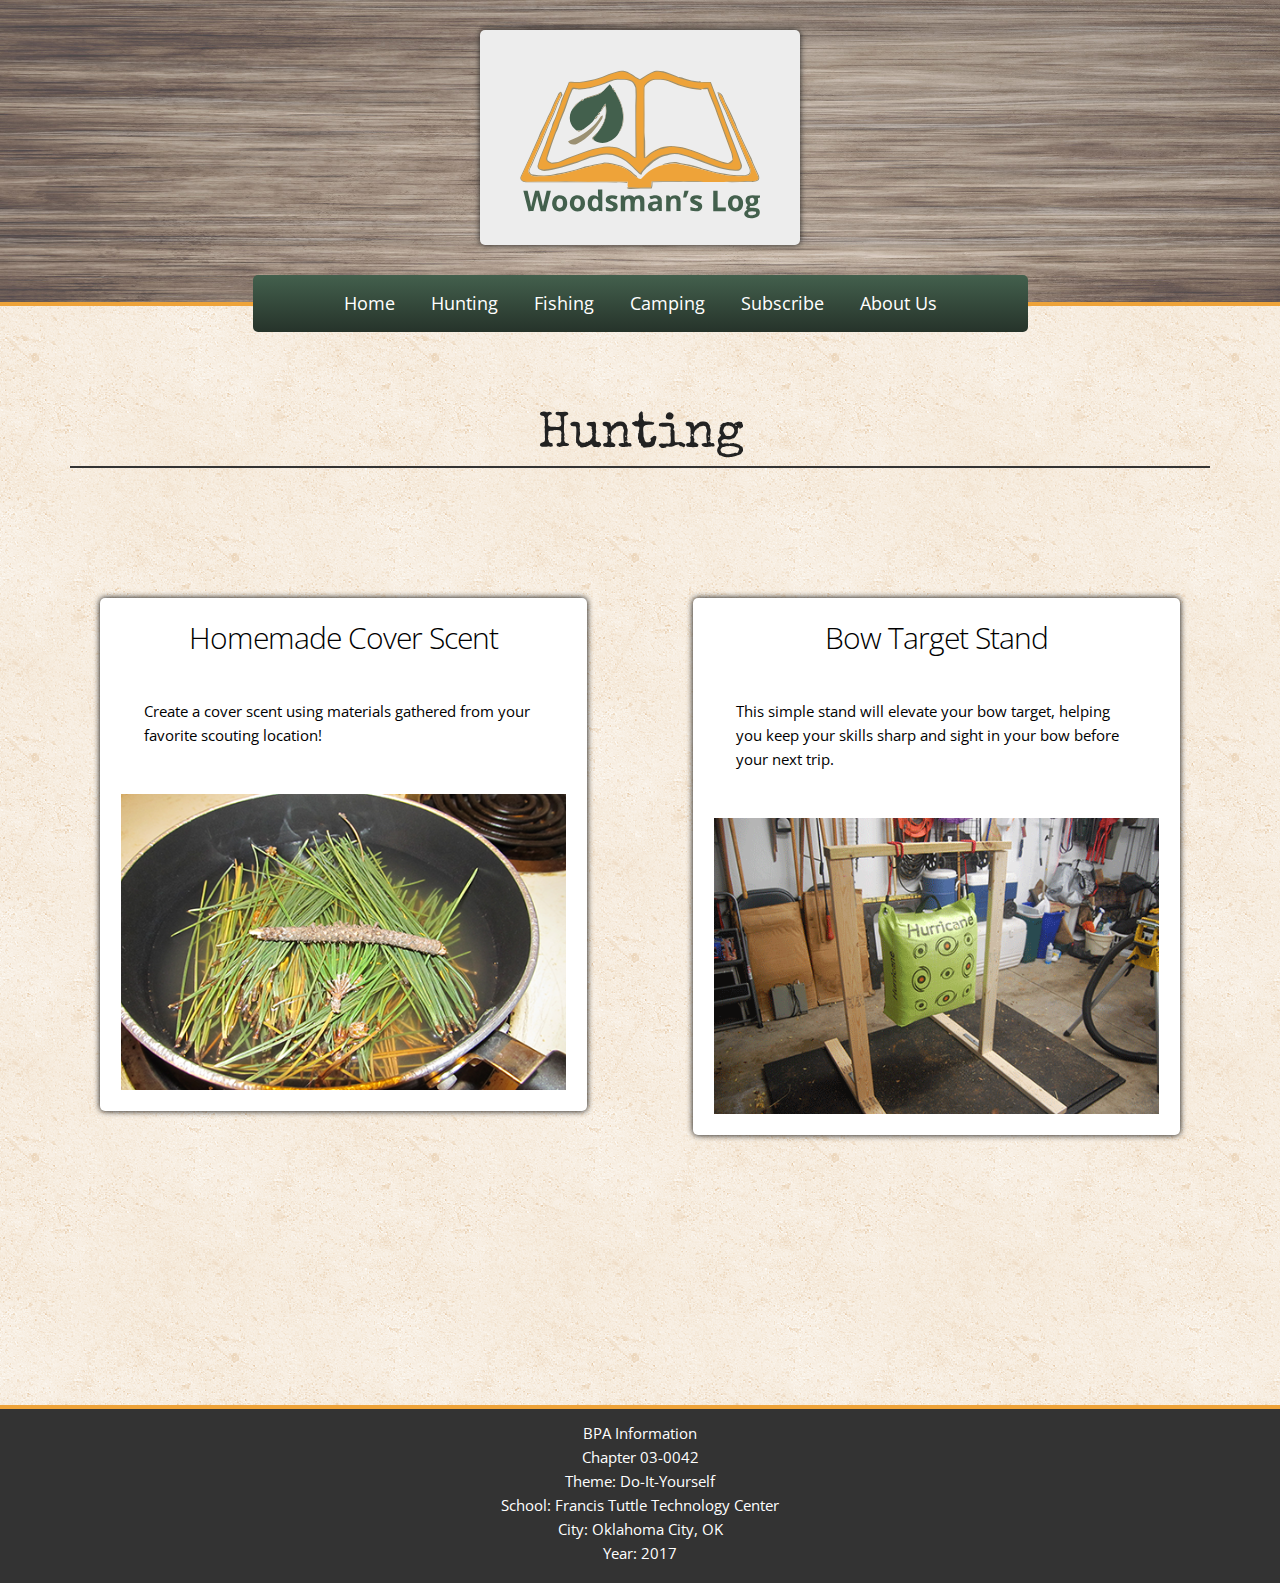
<file: BPA/hunting.html>
<!DOCTYPE html>
<html lang="en">
<head>

  <!-- Basic Page Needs
  –––––––––––––––––––––––––––––––––––––––––––––––––– -->
  <meta charset="utf-8">
  <title>Woodsman's Log</title>
  <meta name="description" content="">
  <meta name="author" content="">

  <!-- Mobile Specific Metas
  –––––––––––––––––––––––––––––––––––––––––––––––––– -->
  <meta name="viewport" content="width=device-width, initial-scale=1">

  <!-- FONT
  –––––––––––––––––––––––––––––––––––––––––––––––––– -->
  <link href="https://fonts.googleapis.com/css?family=Open+Sans%7cSpecial+Elite" rel="stylesheet">

  <!-- CSS
  –––––––––––––––––––––––––––––––––––––––––––––––––– -->
  <link rel="stylesheet" href="_css/styles.css">
</head>
<body>

  <!-- Primary Page Layout
  –––––––––––––––––––––––––––––––––––––––––––––––––– -->
  <header><!--(quinn)-->
  <div class="container fluid">
    <section class="header">
      <div class="row">
        <div class="twelve columns">
         <img class="logo" src="_images/wl_logo.svg" alt="woodsman's log logo" width="320" height="200">
    </div>
  </div><!--row-->
  <div class="row">
    <div class="twelve columns">
  <nav>
      <ul class="topnav" id="myTopnav">
        <li><a href="index.html">Home</a></li>
        <li><a href="hunting.html">Hunting</a></li>
        <li><a href="fishing.html">Fishing</a></li>
        <li><a href="camping.html">Camping</a></li>
        <li><a href="subscribe.html">Subscribe</a></li>
        <li><a href="aboutus.html">About Us</a></li>
        <li class="icon">
          <a href="#" onclick="myFunction()">
            <span class="menu-icon"></span>
            <span class="menu-icon"></span>
            <span class="menu-icon"></span>
          </a>
        </li>
    </ul>
    </nav>
    </div>
  </div><!--row-->
  </section><!--header-->
</div><!--container fluid-->
</header> <!--(quinn)-->
<main> <!--(quinn)-->
<div class="container preview">
    <div class="row">
      <div class="twelve columns">
        <h1 class="page-header">Hunting</h1>
      </div>
</div>
  <div class="row">
     <div class="six columns ">
       <a href="coverscent.html" class="project-wrapper">
      <h2>Homemade Cover Scent</h2>
      <p>Create a cover scent using materials gathered from your favorite scouting location!</p>
      <!-- Add Image here for Homemade Cover Scent--><img src="_images/cover_scent/cs_step1.png" alt="Cover Scent Product" class="responsive-img">
      </a>
  </div>
     <div class="six columns">
       <a href="targetstand.html" class="project-wrapper">
  <h2>Bow Target Stand</h2>
  <p>This simple stand will elevate your bow target, helping you keep your skills sharp and sight in your bow before your next trip.</p>
  <!--Add Image here for Bow Target Stand--><img src="_images/archery_stand/ts_step5.gif" alt="Target Stand Final Product" class="responsive-img"><!--image hangs off the screen at 1140px. it may need to by resized to fit (quinn)-->
  </a>
</div>
</div><!--row-->
</div><!--container-->
</main> <!--(quinn)-->
<footer>
<span>BPA Information</span><br>
<span>Chapter 03-0042</span><br>
<span>Theme: Do-It-Yourself</span><br>
<span>School: Francis Tuttle Technology Center</span><br>
<span>City: Oklahoma City, OK</span><br>
<span>Year: 2017</span>
</footer>
<script src="_js/script.js"></script>

<!-- End Document
  –––––––––––––––––––––––––––––––––––––––––––––––––– -->
</body>
</html>
</file>
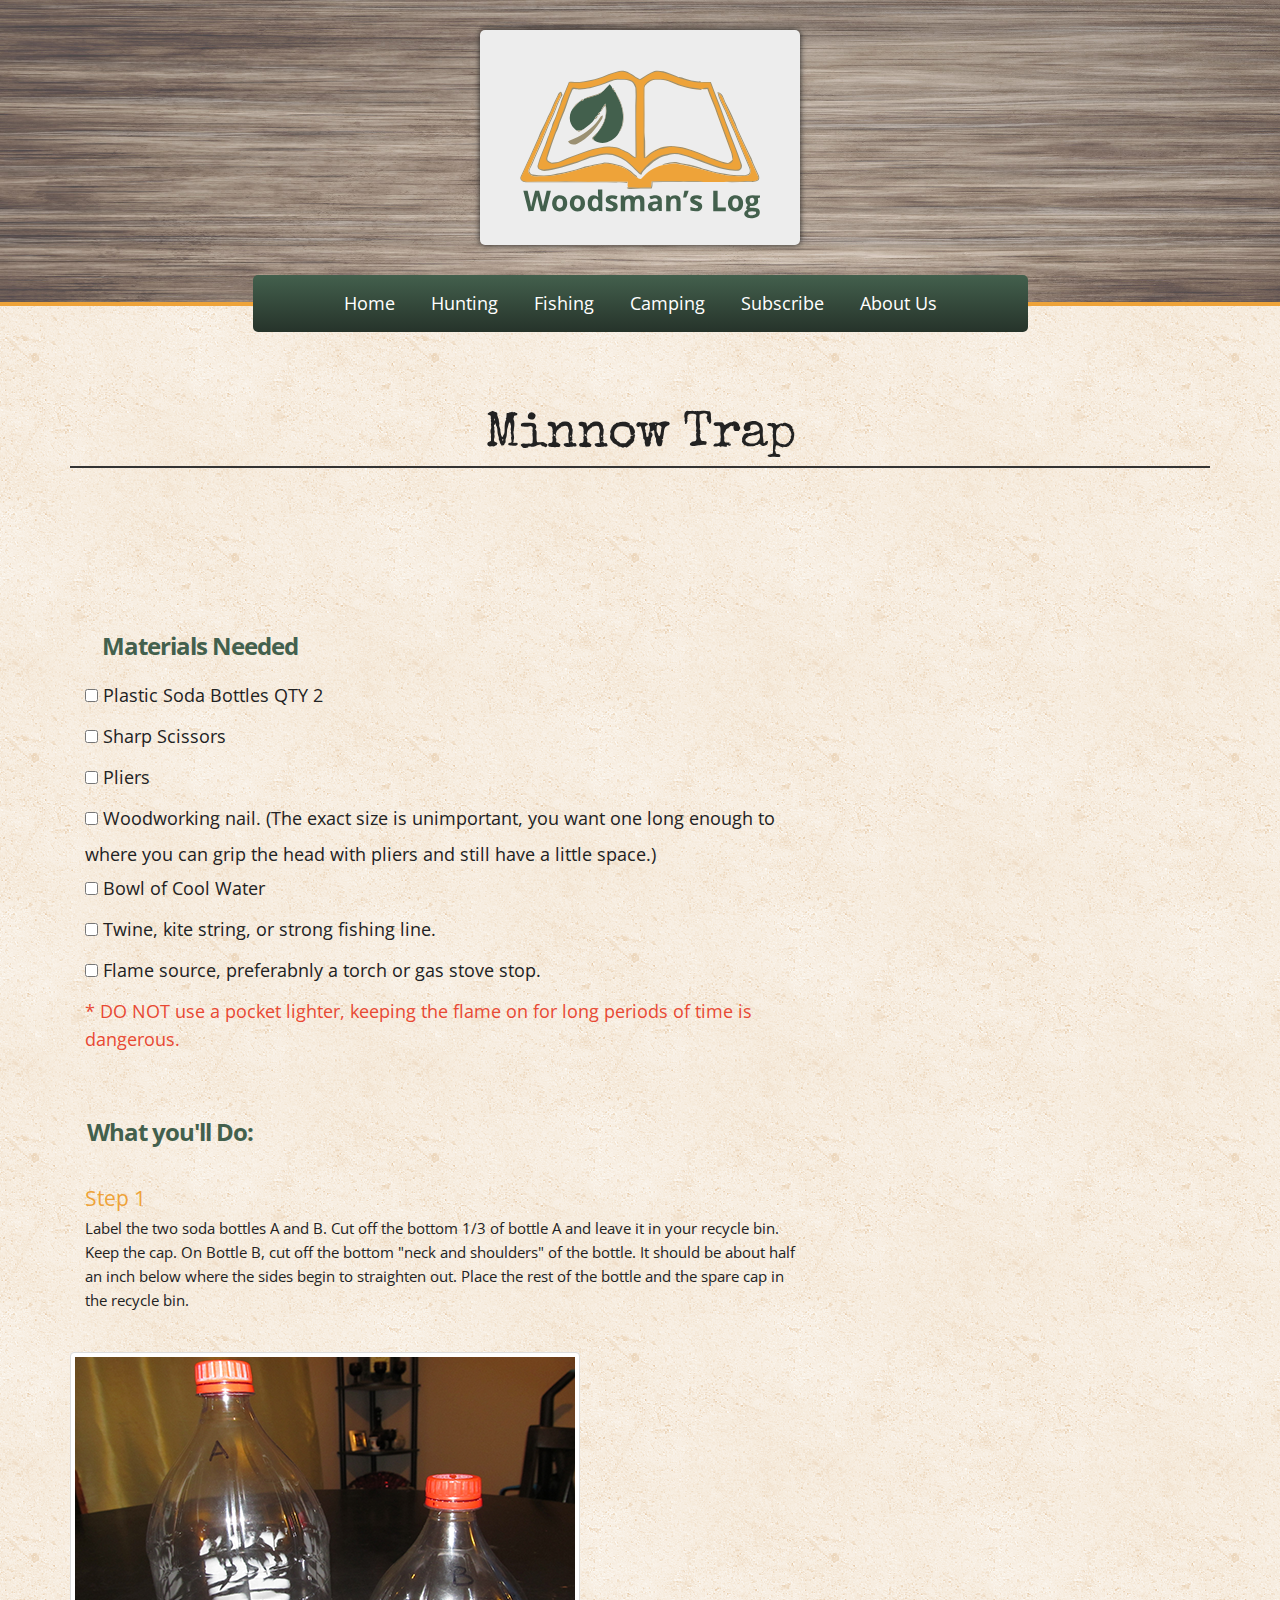
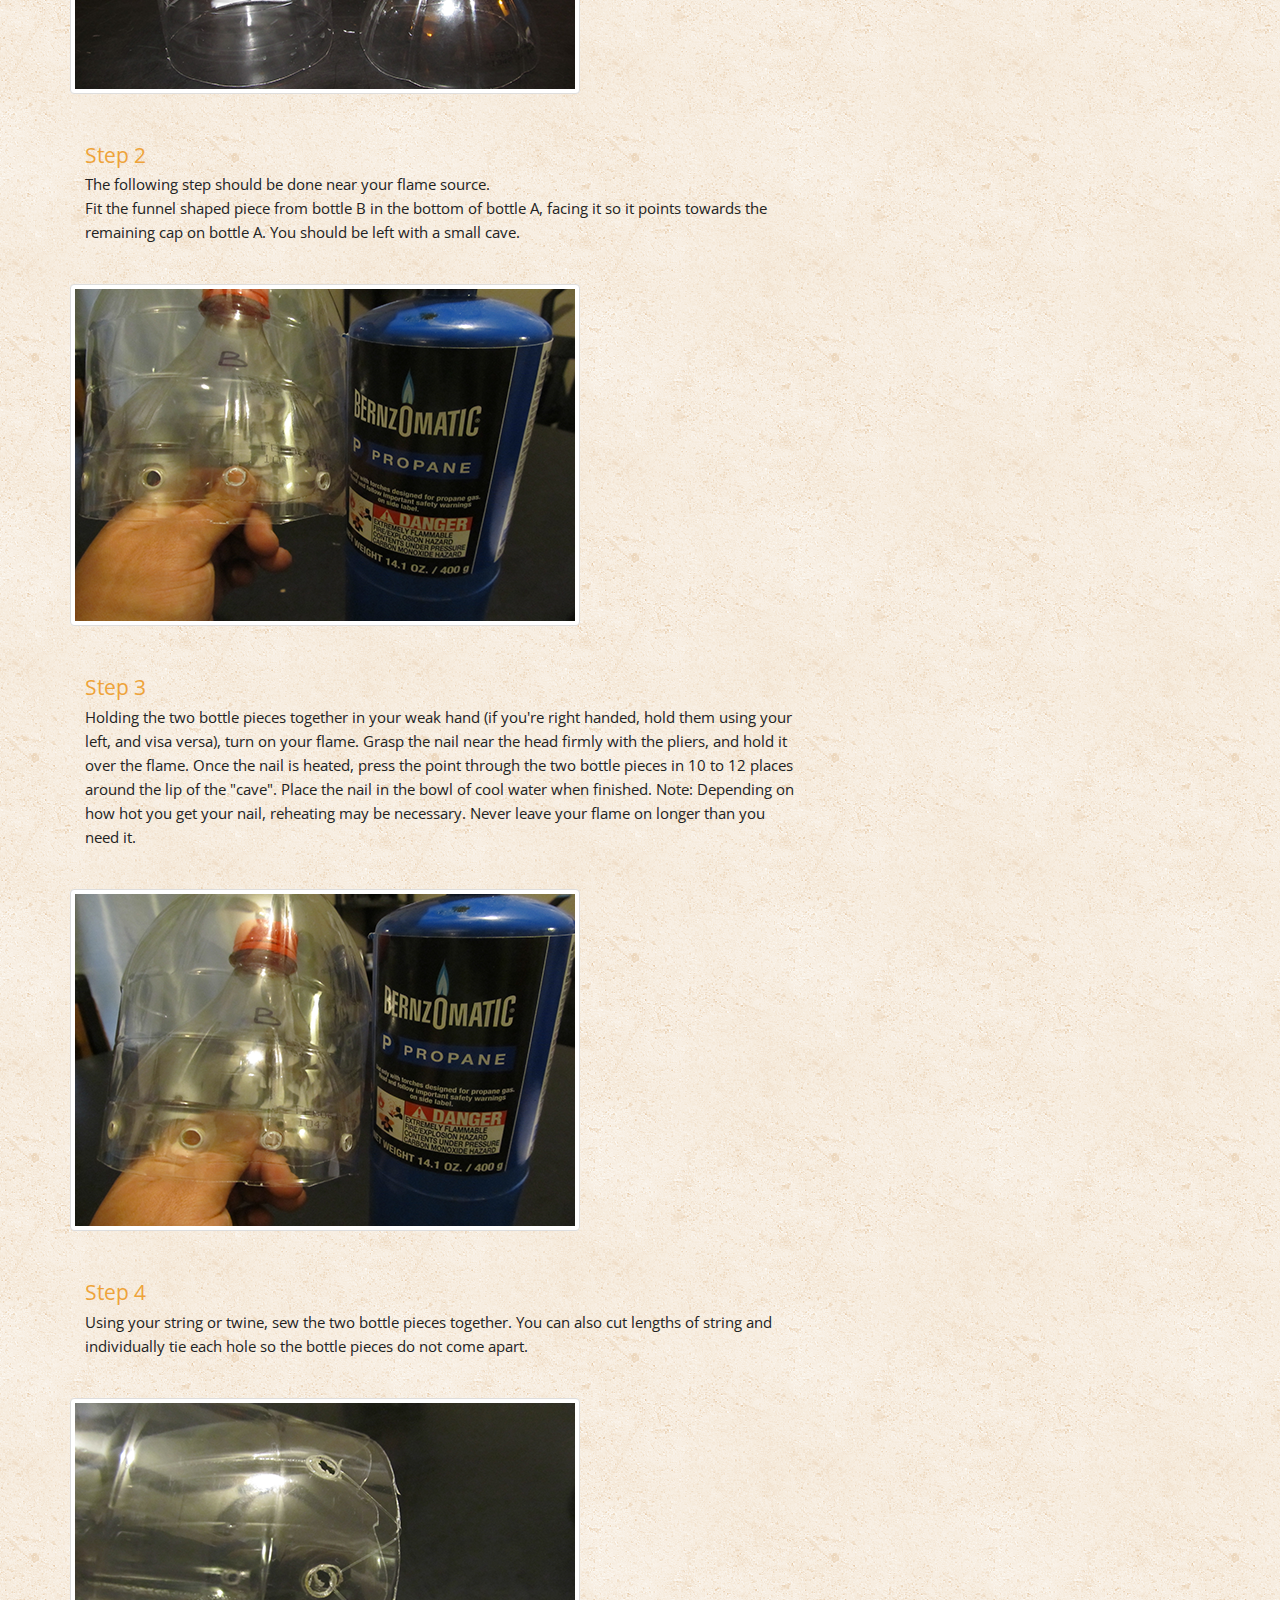
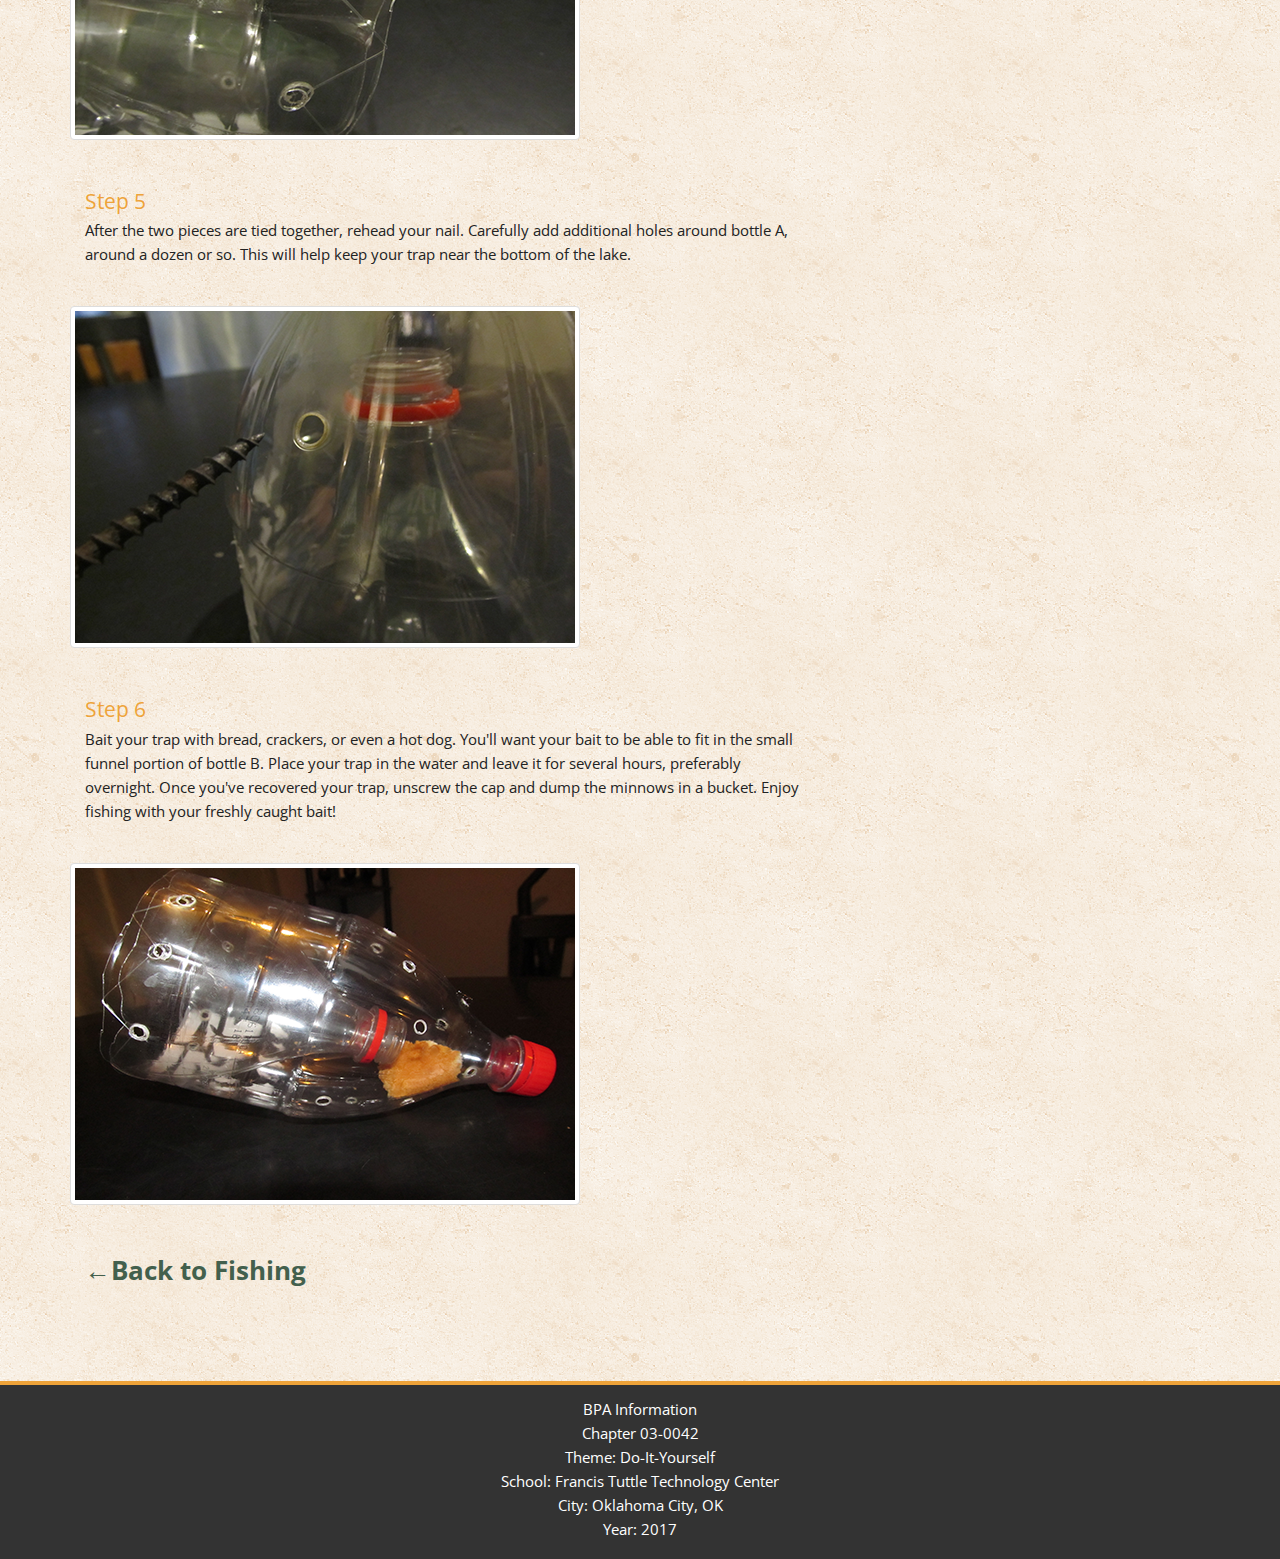
<file: BPA/minnowtrap.html>
<!DOCTYPE html>
<html lang="en">
<head>

  <!-- Basic Page Needs
  –––––––––––––––––––––––––––––––––––––––––––––––––– -->
  <meta charset="utf-8">
  <title>Woodsman's Log</title>
  <meta name="description" content="">
  <meta name="author" content="">

  <!-- Mobile Specific Metas
  –––––––––––––––––––––––––––––––––––––––––––––––––– -->
  <meta name="viewport" content="width=device-width, initial-scale=1">

  <!-- FONT
  –––––––––––––––––––––––––––––––––––––––––––––––––– -->
  <link href="https://fonts.googleapis.com/css?family=Open+Sans%7cSpecial+Elite" rel="stylesheet">

  <!-- CSS
  –––––––––––––––––––––––––––––––––––––––––––––––––– -->
  <link rel="stylesheet" href="_css/styles.css">
</head>
<body>

  <!-- Primary Page Layout
  –––––––––––––––––––––––––––––––––––––––––––––––––– -->
  <header><!--(quinn)-->
  <div class="container fluid">
    <section class="header">
      <div class="row">
        <div class="twelve columns">
         <img class="logo" src="_images/wl_logo.svg" alt="woodsman's log logo" width="320" height="200">
    </div>
  </div><!--row-->
  <div class="row">
    <div class="twelve columns">
  <nav>
      <ul class="topnav" id="myTopnav">
        <li><a href="index.html">Home</a></li>
        <li><a href="hunting.html">Hunting</a></li>
        <li><a href="fishing.html">Fishing</a></li>
        <li><a href="camping.html">Camping</a></li>
        <li><a href="subscribe.html">Subscribe</a></li>
        <li><a href="aboutus.html">About Us</a></li>
        <li class="icon">
          <a href="#" onclick="myFunction()">
            <span class="menu-icon"></span>
            <span class="menu-icon"></span>
            <span class="menu-icon"></span>
          </a>
        </li>
    </ul>
    </nav>
    </div>
  </div><!--row-->
  </section><!--header-->
</div><!--container fluid-->
</header> <!--(quinn)-->
<main> <!--(quinn)-->
<div class="container">
    <div class="row">
      <div class="twelve columns">
        <h1 class="page-header">Minnow Trap</h1>
      </div>
    </div><!--row-->
    <div class="row">
    <div class="eight columns materials">
      <h2>Materials Needed</h2>
      <label><input type="checkbox" class="mats"><span>Plastic Soda Bottles QTY 2</span></label>
      <label><input type="checkbox" class="mats"><span>Sharp Scissors</span></label>
      <label><input type="checkbox" class="mats"><span>Pliers</span></label>
      <label><input type="checkbox" class="mats"><span>Woodworking nail. (The exact size is unimportant, you want one long enough to where you can grip the head with pliers and still have a little space.)</span></label>
      <label><input type="checkbox" class="mats"><span>Bowl of Cool Water</span></label>
      <label><input type="checkbox" class="mats"><span>Twine, kite string, or strong fishing line.</span></label>
      <label><input type="checkbox" class="mats"><span>Flame source, preferabnly a torch or gas stove stop.</span></label>
      <span class="tip">&#42; DO NOT use a pocket lighter, keeping the flame on for long periods of time is dangerous.</span>
    </div>
</div><!--row-->
<div class="row">
    <div class="eight columns">
      <h2>What you'll Do:</h2>
      <p><span class="steps">Step 1</span><br> Label the two soda bottles A and B. Cut off the bottom 1/3 of bottle A and leave it in your recycle bin. Keep the cap. On Bottle B, cut off the bottom "neck and shoulders" of the bottle. It should be about half an inch below where the sides begin to straighten out. Place the rest of the bottle and the spare cap in the recycle bin.</p>
    </div>
  </div><!--row-->
  <div class="row">
    <div class="eight columns">
      <img class="img-thumbnail responsive-steps" src="_images/minnow_trap/mt_step1.png" alt="Minnow Trap Step 1">
    </div>
    </div><!--row-->
    <div class="row">
    <div class="eight columns">
      <p><span class="steps">Step 2</span><br> The following step should be done near your flame source.<br>Fit the funnel shaped piece from bottle B in the bottom of bottle A, facing it so it points towards the remaining cap on bottle A. You should be left with a small cave.</p>
    </div>
    </div><!--row-->
    <div class="row">
    <div class="eight columns">
      <img class="img-thumbnail responsive-steps" src="_images/minnow_trap/mt_step2.png" alt="Minnow Trap Step 2">
    </div>
    </div><!--row-->
    <div class="row">
    <div class="eight columns">
      <p><span class="steps">Step 3</span><br> Holding the two bottle pieces together in your weak hand (if you're right handed, hold them using your left, and visa versa), turn on your flame. Grasp the nail near the head firmly with the pliers, and hold it over the flame. Once the nail is heated, press the point through the two bottle pieces in 10 to 12 places around the lip of the "cave". Place the nail in the bowl of cool water when finished. Note: Depending on how hot you get your nail, reheating may be necessary. Never leave your flame on longer than you need it.</p>
    </div>
    </div><!--row-->
    <div class="row">
    <div class="eight columns">
      <img class="img-thumbnail responsive-steps" src="_images/minnow_trap/mt_step3.png" alt="Minnow Trap Step 3">
    </div>
    </div><!--row-->
    <div class="row">
    <div class="eight columns">
      <p><span class="steps">Step 4</span><br> Using your string or twine, sew the two bottle pieces together. You can also cut lengths of string and individually tie each hole so the bottle pieces do not come apart.</p>
    </div>
    </div><!--row-->
    <div class="row">
    <div class="eight columns">
      <!--Add Fourth Step Image Here--><img class="img-thumbnail responsive-steps" src="_images/minnow_trap/mt_step4.png" alt="Minnow Trap Step 4">
    </div>
    </div><!--row-->
    <div class="row">
    <div class="eight columns">
      <p><span class="steps">Step 5</span><br> After the two pieces are tied together, rehead your nail. Carefully add additional holes around bottle A, around a dozen or so. This will help keep your trap near the bottom of the lake.</p>
    </div>
    </div><!--row-->
    <div class="row">
    <div class="eight columns">
      <img class="img-thumbnail responsive-steps" src="_images/minnow_trap/mt_step5.png" alt="Minnow Trap Step 5">
    </div>
    </div><!--row-->
    <div class="row">
    <div class="eight columns">
      <p><span class="steps">Step 6</span><br> Bait your trap with bread, crackers, or even a hot dog. You'll want your bait to be able to fit in the small funnel portion of bottle B. Place your trap in the water and leave it for several hours, preferably overnight. Once you've recovered your trap, unscrew the cap and dump the minnows in a bucket. Enjoy fishing with your freshly caught bait!</p>
    </div>
    </div><!--row-->
    <div class="row">
     <div class="eight columns">
      <img class="img-thumbnail responsive-steps" src="_images/minnow_trap/mt_step6.png" alt="Minnow Trap Step 6">
      <p class="back-to"><a href="fishing.html" title="back to fishing">&larr;Back to Fishing</a></p>
    </div>
   </div><!--row-->
</div><!--container-->
</main> <!--(quinn)-->
<footer>
<span>BPA Information</span><br>
<span>Chapter 03-0042</span><br>
<span>Theme: Do-It-Yourself</span><br>
<span>School: Francis Tuttle Technology Center</span><br>
<span>City: Oklahoma City, OK</span><br>
<span>Year: 2017</span>
</footer>

<script src="_js/script.js"></script>

<!-- End Document
  –––––––––––––––––––––––––––––––––––––––––––––––––– -->
</body>
</html>
</file>
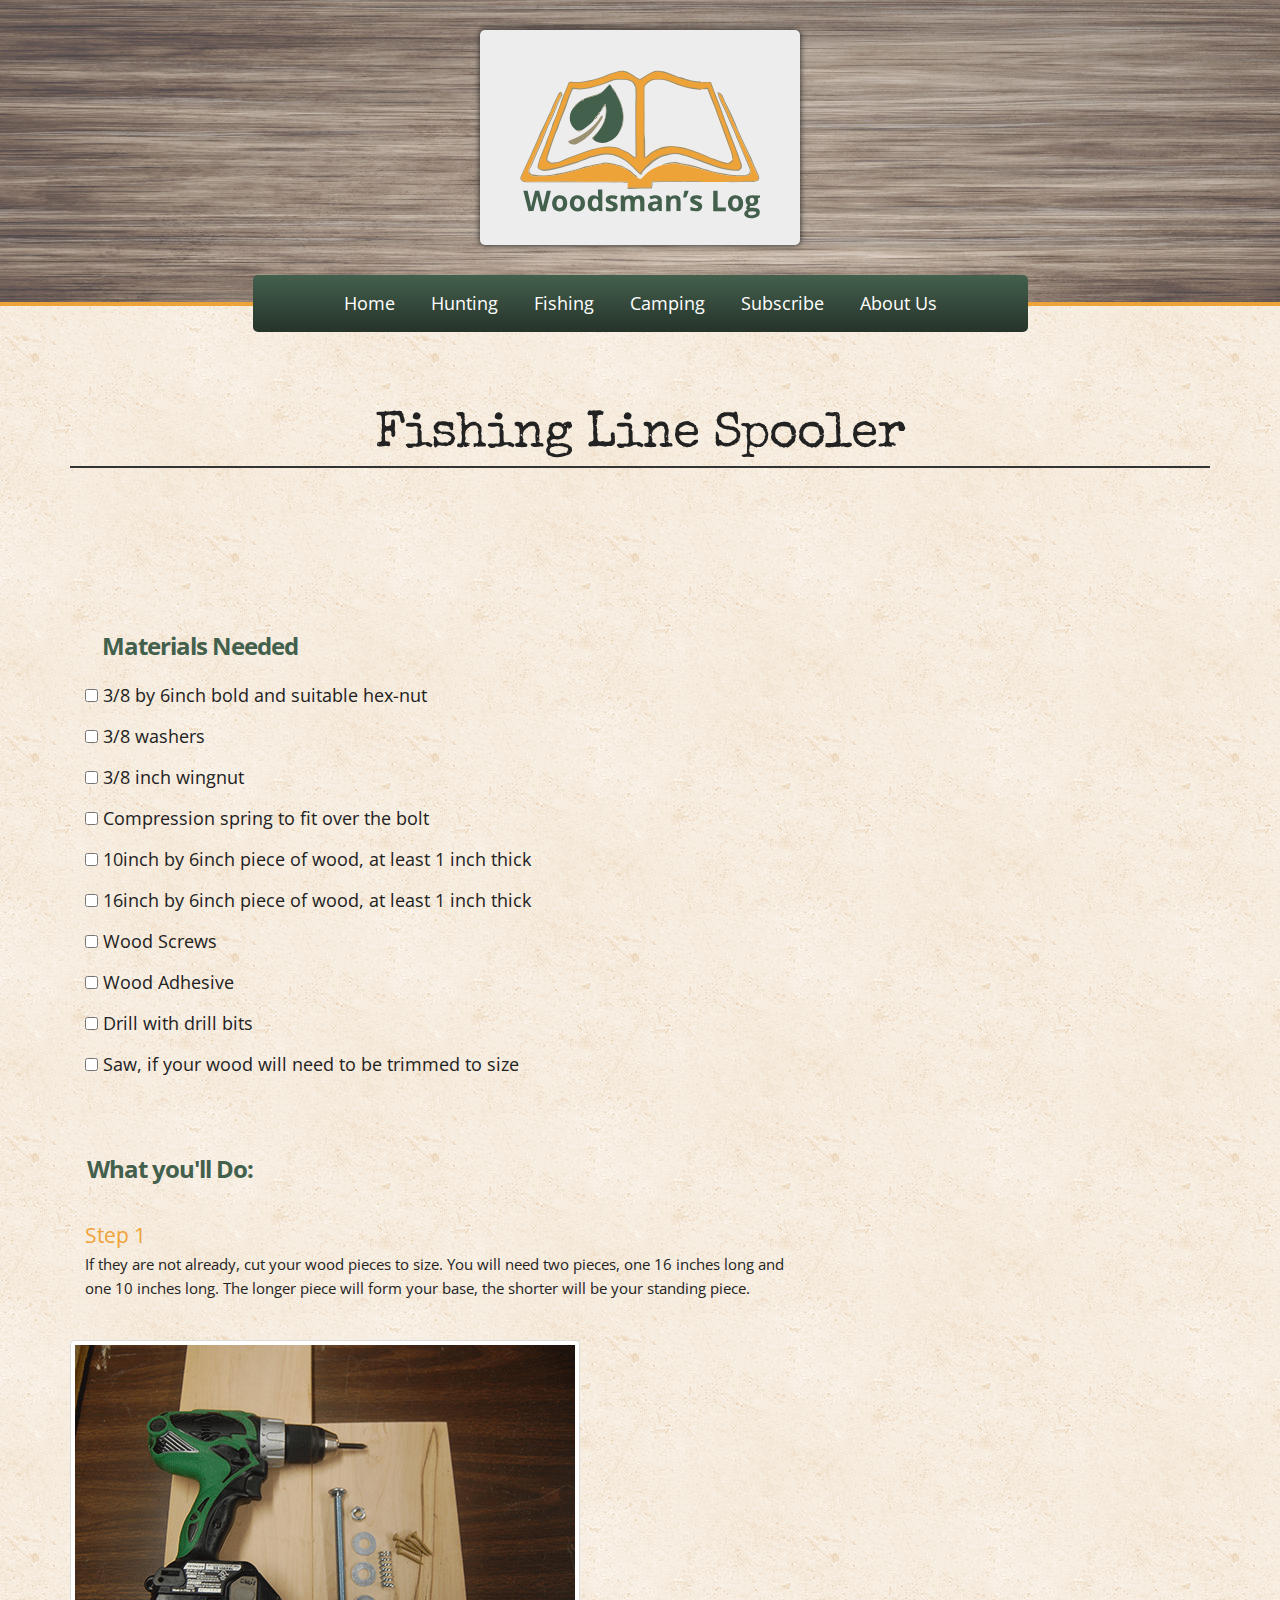
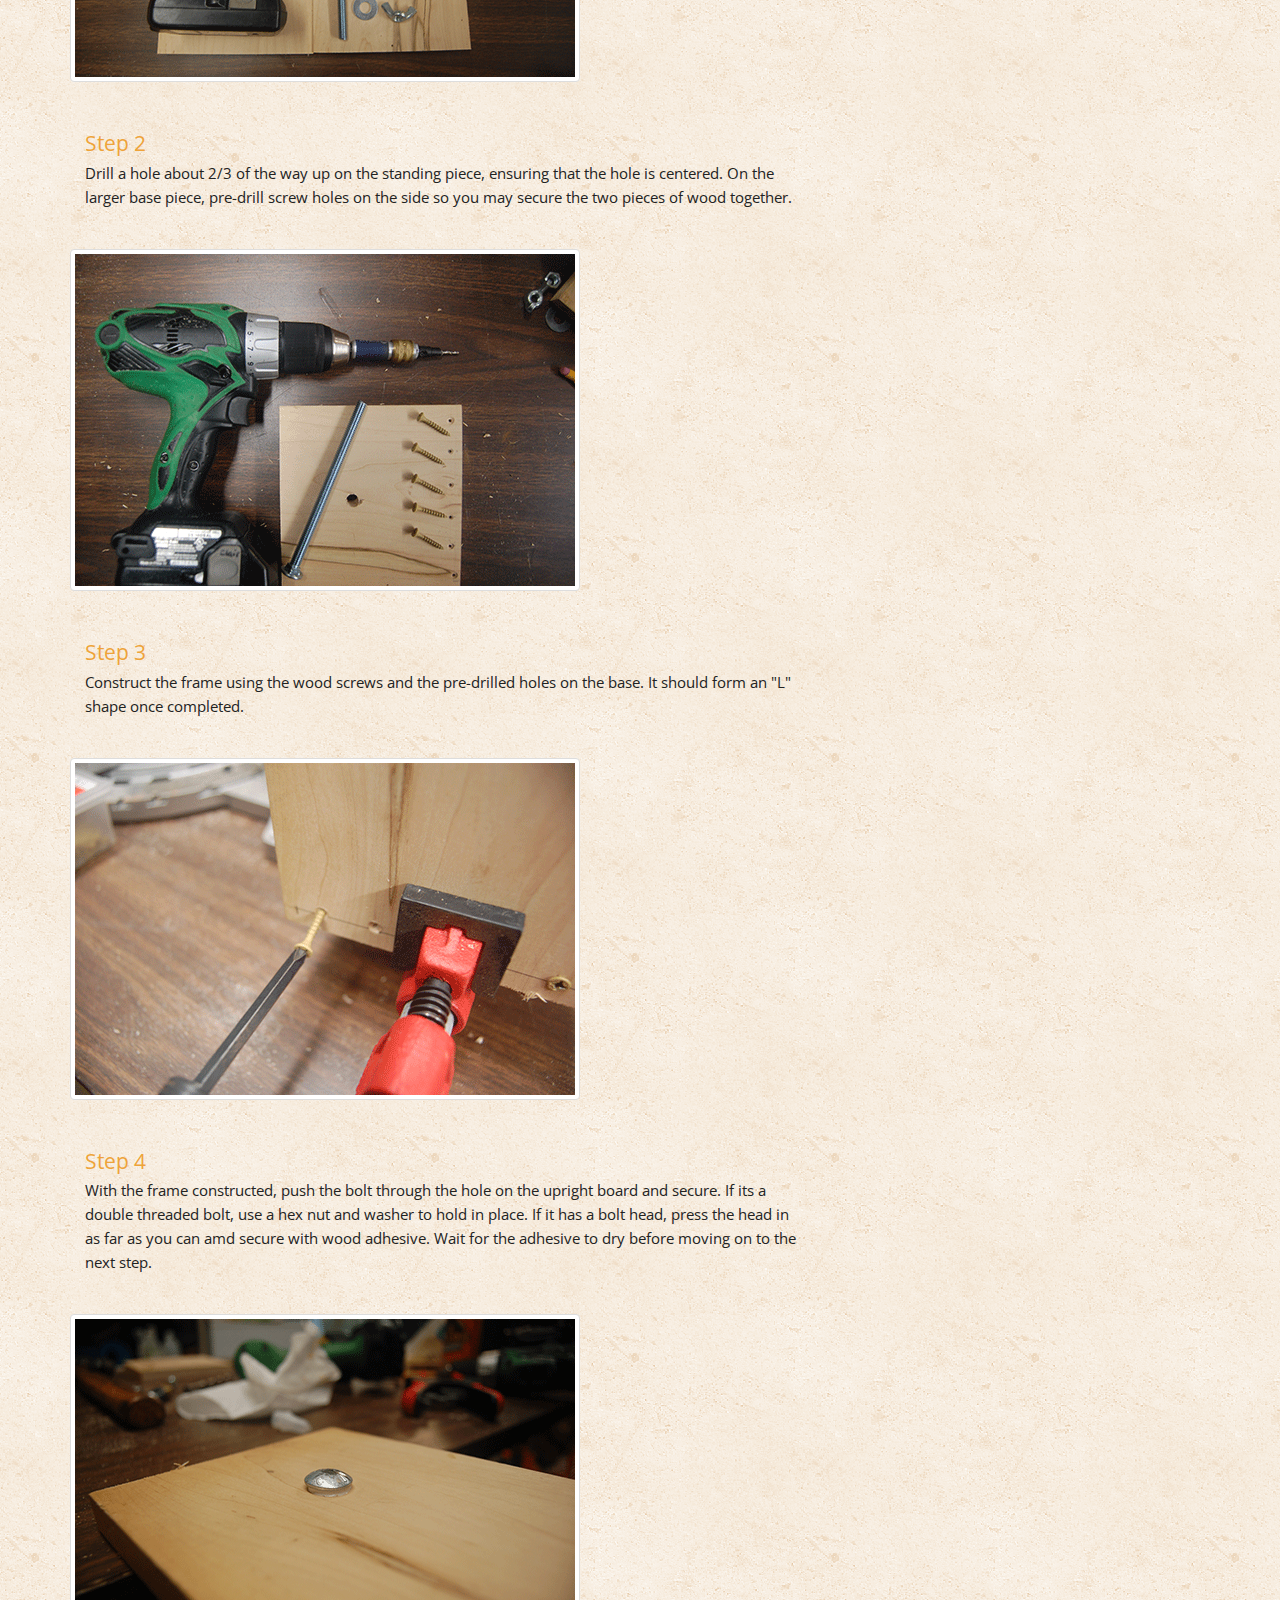
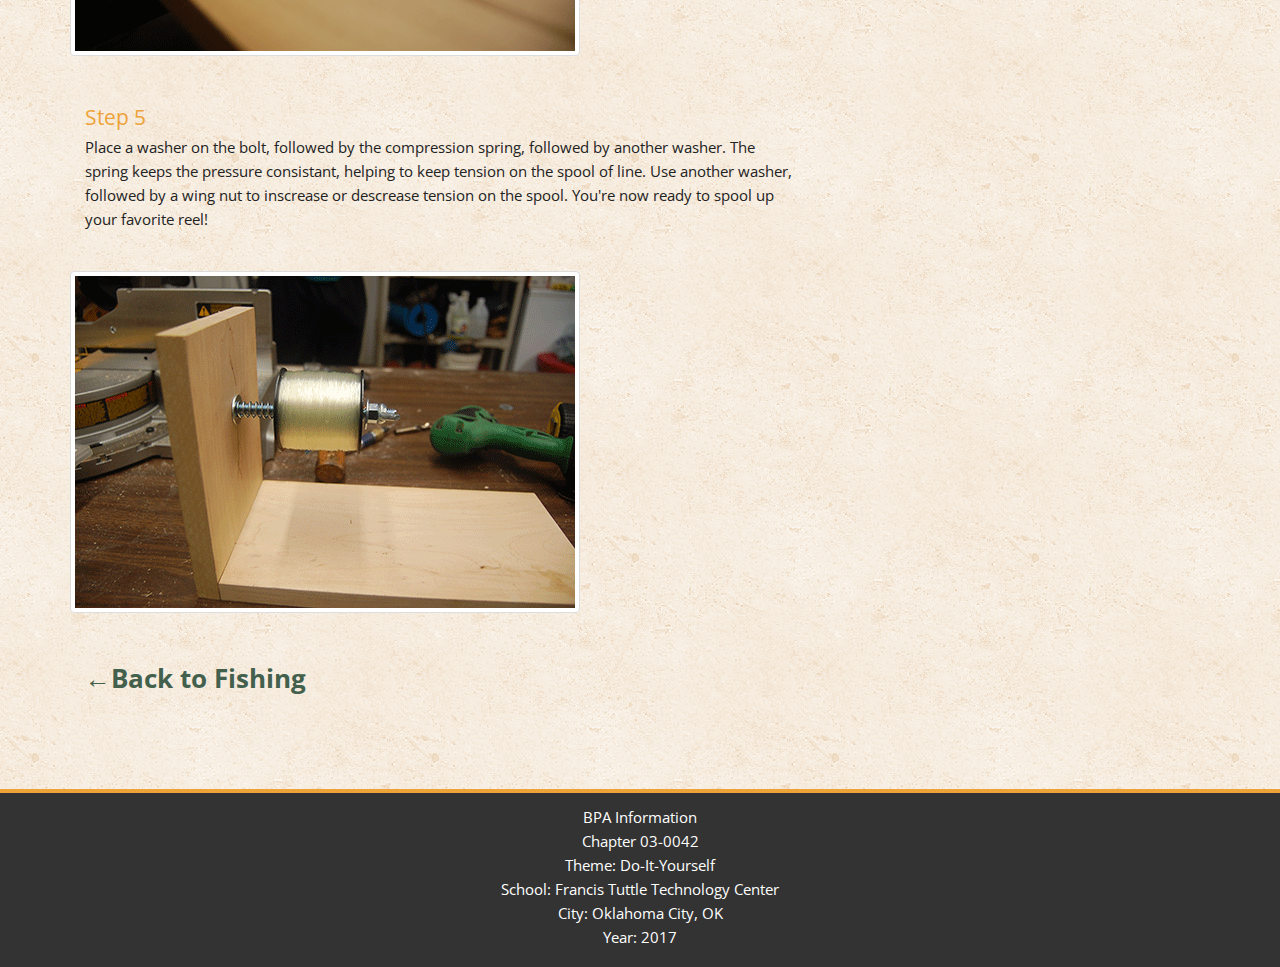
<file: BPA/spooler.html>
<!DOCTYPE html>
<html lang="en">
<head>

  <!-- Basic Page Needs
  –––––––––––––––––––––––––––––––––––––––––––––––––– -->
  <meta charset="utf-8">
  <title>Woodsman's Log</title>
  <meta name="description" content="">
  <meta name="author" content="">

  <!-- Mobile Specific Metas
  –––––––––––––––––––––––––––––––––––––––––––––––––– -->
  <meta name="viewport" content="width=device-width, initial-scale=1">

  <!-- FONT
  –––––––––––––––––––––––––––––––––––––––––––––––––– -->
  <link href="https://fonts.googleapis.com/css?family=Open+Sans%7cSpecial+Elite" rel="stylesheet">

  <!-- CSS
  –––––––––––––––––––––––––––––––––––––––––––––––––– -->
  <link rel="stylesheet" href="_css/styles.css">
</head>
<body>

  <!-- Primary Page Layout
  –––––––––––––––––––––––––––––––––––––––––––––––––– -->
  <header><!--(quinn)-->
  <div class="container fluid">
    <section class="header">
      <div class="row">
        <div class="twelve columns">
         <img class="logo" src="_images/wl_logo.svg" alt="woodsman's log logo" width="320" height="200">
    </div>
  </div><!--row-->
  <div class="row">
    <div class="twelve columns">
  <nav>
      <ul class="topnav" id="myTopnav">
        <li><a href="index.html">Home</a></li>
        <li><a href="hunting.html">Hunting</a></li>
        <li><a href="fishing.html">Fishing</a></li>
        <li><a href="camping.html">Camping</a></li>
        <li><a href="subscribe.html">Subscribe</a></li>
        <li><a href="aboutus.html">About Us</a></li>
        <li class="icon">
          <a href="#" onclick="myFunction()">
            <span class="menu-icon"></span>
            <span class="menu-icon"></span>
            <span class="menu-icon"></span>
          </a>
        </li>
    </ul>
    </nav>
    </div>
  </div><!--row-->
  </section><!--header-->
</div><!--container fluid-->
</header><!--(quinn)-->
<main> <!--(quinn)-->
<div class="container">
    <div class="row">
      <div class="twelve columns">
        <h1 class="page-header">Fishing Line Spooler</h1>
      </div>
    </div><!--row-->
    <div class="row">
    <div class="eight columns materials">
      <h2>Materials Needed</h2>
      <label><input type="checkbox" class="mats"><span>3/8 by 6inch bold and suitable hex-nut</span></label>
      <label><input type="checkbox" class="mats"><span>3/8 washers</span></label>
      <label><input type="checkbox" class="mats"><span>3/8 inch wingnut</span></label>
      <label><input type="checkbox" class="mats"><span>Compression spring to fit over the bolt</span></label>
      <label><input type="checkbox" class="mats"><span>10inch by 6inch piece of wood, at least 1 inch thick</span></label>
      <label><input type="checkbox" class="mats"><span>16inch by 6inch piece of wood, at least 1 inch thick</span></label>
      <label><input type="checkbox" class="mats"><span>Wood Screws</span></label>
      <label><input type="checkbox" class="mats"><span>Wood Adhesive</span></label>
      <label><input type="checkbox" class="mats"><span>Drill with drill bits</span></label>
      <label><input type="checkbox" class="mats"><span>Saw, if your wood will need to be trimmed to size</span></label>
    </div>
</div><!--row-->
<div class="row">
    <div class="eight columns">
      <h2>What you'll Do:</h2>
      <p><span class="steps">Step 1</span><br>If they are not already, cut your wood pieces to size. You will need two pieces, one 16 inches long and one 10 inches long. The longer piece will form your base, the shorter will be your standing piece.</p>
    </div>
  </div><!--row-->
  <div class="row">
    <div class="eight columns">
      <img class="img-thumbnail responsive-steps" src="_images/fishing_spool/fs_step1.gif" alt="Fishing Spool Step 1">
    </div>
    </div><!--row-->
    <div class="row">
    <div class="eight columns">
      <p><span class="steps">Step 2</span><br> Drill a hole about 2/3 of the way up on the standing piece, ensuring that the hole is centered. On the larger base piece, pre-drill screw holes on the side so you may secure the two pieces of wood together.</p>
    </div>
    </div><!--row-->
    <div class="row">
    <div class="eight columns">
      <img class="img-thumbnail responsive-steps" src="_images/fishing_spool/fs_step2.gif" alt="Fishing Spool Step 2">
    </div>
    </div><!--row-->
    <div class="row">
    <div class="eight columns">
      <p><span class="steps">Step 3</span><br> Construct the frame using the wood screws and the pre-drilled holes on the base. It should form an "L" shape once completed.</p>
    </div>
    </div><!--row-->
    <div class="row">
    <div class="eight columns">
      <img class="img-thumbnail responsive-steps" src="_images/fishing_spool/fs_step3.gif" alt="Fishing Spool Step 3">
    </div>
    </div><!--row-->
    <div class="row">
    <div class="eight columns">
      <p><span class="steps">Step 4</span><br> With the frame constructed, push the bolt through the hole on the upright board and secure. If its a double threaded bolt, use a hex nut and washer to hold in place. If it has a bolt head, press the head in as far as you can amd secure with wood adhesive. Wait for the adhesive to dry before moving on to the next step.</p>
    </div>
    </div><!--row-->
    <div class="row">
    <div class="eight columns">
      <img class="img-thumbnail responsive-steps" src="_images/fishing_spool/fs_step4.gif" alt="Fishing Spool Step 4">
    </div>
    </div><!--row-->
    <div class="row">
    <div class="eight columns">
      <p><span class="steps">Step 5</span><br> Place a washer on the bolt, followed by the compression spring, followed by another washer. The spring keeps the pressure consistant, helping to keep tension on the spool of line. Use another washer, followed by a wing nut to inscrease or descrease tension on the spool. You're now ready to spool up your favorite reel!</p>
    </div>
    </div><!--row-->
    <div class="row">
    <div class="eight columns">
      <img class="img-thumbnail responsive-steps" src="_images/fishing_spool/fs_step5.gif" alt="Fishing Spool Step 5">
      <p class="back-to"><a href="fishing.html" title="back to fishing">&larr;Back to Fishing</a></p>
    </div>
</div><!--row-->
</div><!--container-->
</main><!--(quinn)-->
<footer>
<span>BPA Information</span><br>
<span>Chapter 03-0042</span><br>
<span>Theme: Do-It-Yourself</span><br>
<span>School: Francis Tuttle Technology Center</span><br>
<span>City: Oklahoma City, OK</span><br>
<span>Year: 2017</span>
</footer>
<script src="_js/script.js"></script>

<!-- End Document
  –––––––––––––––––––––––––––––––––––––––––––––––––– -->
</body>
</html>
</file>
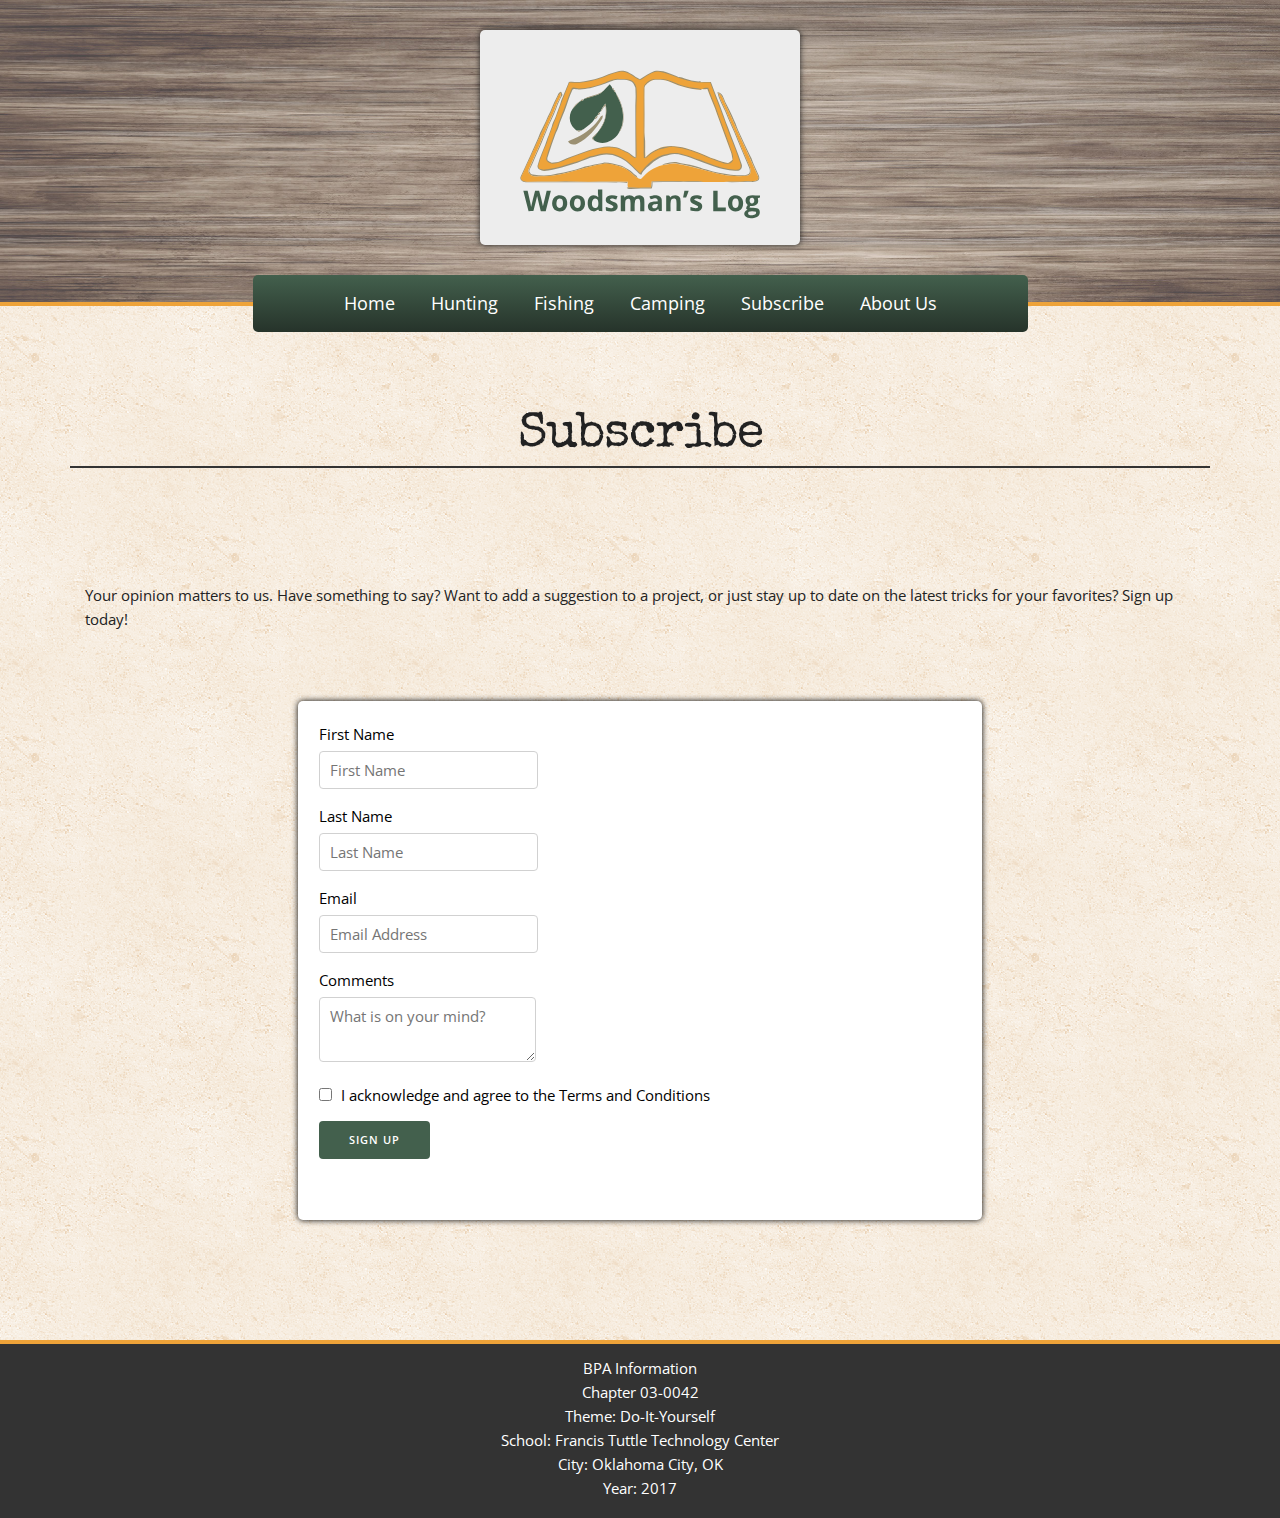
<file: BPA/subscribe.html>
<!DOCTYPE html>
<html lang="en">
<head>

  <!-- Basic Page Needs
  –––––––––––––––––––––––––––––––––––––––––––––––––– -->
  <meta charset="utf-8">
  <title>Woodsman's Log</title>
  <meta name="description" content="">
  <meta name="author" content="">

  <!-- Mobile Specific Metas
  –––––––––––––––––––––––––––––––––––––––––––––––––– -->
  <meta name="viewport" content="width=device-width, initial-scale=1">

  <!-- FONT
  –––––––––––––––––––––––––––––––––––––––––––––––––– -->
  <link href="https://fonts.googleapis.com/css?family=Open+Sans%7cSpecial+Elite" rel="stylesheet">

  <!-- CSS
  –––––––––––––––––––––––––––––––––––––––––––––––––– -->
  <link rel="stylesheet" href="_css/styles.css">
</head>
<body>

  <!-- Primary Page Layout
  –––––––––––––––––––––––––––––––––––––––––––––––––– -->
  <header><!--(quinn)-->
  <div class="container fluid">
    <section class="header">
      <div class="row">
        <div class="twelve columns">
         <img class="logo" src="_images/wl_logo.svg" alt="woodsman's log logo" width="320" height="200">
    </div>
  </div><!--row-->
  <div class="row">
    <div class="twelve columns">
  <nav>
      <ul class="topnav" id="myTopnav">
        <li><a href="index.html">Home</a></li>
        <li><a href="hunting.html">Hunting</a></li>
        <li><a href="fishing.html">Fishing</a></li>
        <li><a href="camping.html">Camping</a></li>
        <li><a href="subscribe.html">Subscribe</a></li>
        <li><a href="aboutus.html">About Us</a></li>
        <li class="icon">
          <a href="#" onclick="myFunction()">
            <span class="menu-icon"></span>
            <span class="menu-icon"></span>
            <span class="menu-icon"></span>
          </a>
        </li>
    </ul>
    </nav>
    </div>
  </div><!--row-->
  </section><!--header-->
</div><!--container fluid-->
</header> <!--(quinn)-->
<main> <!--(quinn)-->
<div class="container contact-form">
    <div class="row">
      <div class="twelve columns">
        <h1 class="page-header">Subscribe</h1>
      </div>
    </div><!--row-->
        <p>Your opinion matters to us. Have something to say? Want to add a suggestion to a project, or just stay up to date on the latest tricks for your favorites? Sign up today!</p>
        <div class="row">
          <div class="eight columns offset-by-two">
        <div class="form-wrapper">
     <form method="post">
       <label for="firstName">First Name</label>
      <input id="firstName" type="text" placeholder="First Name"><br>
      <label for="lastName">Last Name</label>
      <input id="lastName" type="text" placeholder="Last Name"><br>
<label for="email">Email</label>
      <input id="email" type="email" placeholder="Email Address"><br>
      <label for="comments">Comments</label>
  <textarea id="comments" placeholder="What is on your mind?"></textarea>
  <label class="example-send-yourself-copy">
    <input type="checkbox">
    <span class="label-body">I acknowledge and agree to the Terms and Conditions</span><br>
  </label>
  <input type="submit" value="Sign Up">
</form>
</div><!--form container-->
</div>
</div><!--row-->
</div><!--container-->
</main>  <!--(quinn)-->
<footer>
<span>BPA Information</span><br>
<span>Chapter 03-0042</span><br>
<span>Theme: Do-It-Yourself</span><br>
<span>School: Francis Tuttle Technology Center</span><br>
<span>City: Oklahoma City, OK</span><br>
<span>Year: 2017</span>
</footer>
<script src="_js/script.js"></script>

<!-- End Document
  –––––––––––––––––––––––––––––––––––––––––––––––––– -->

</body>
</html>
</file>
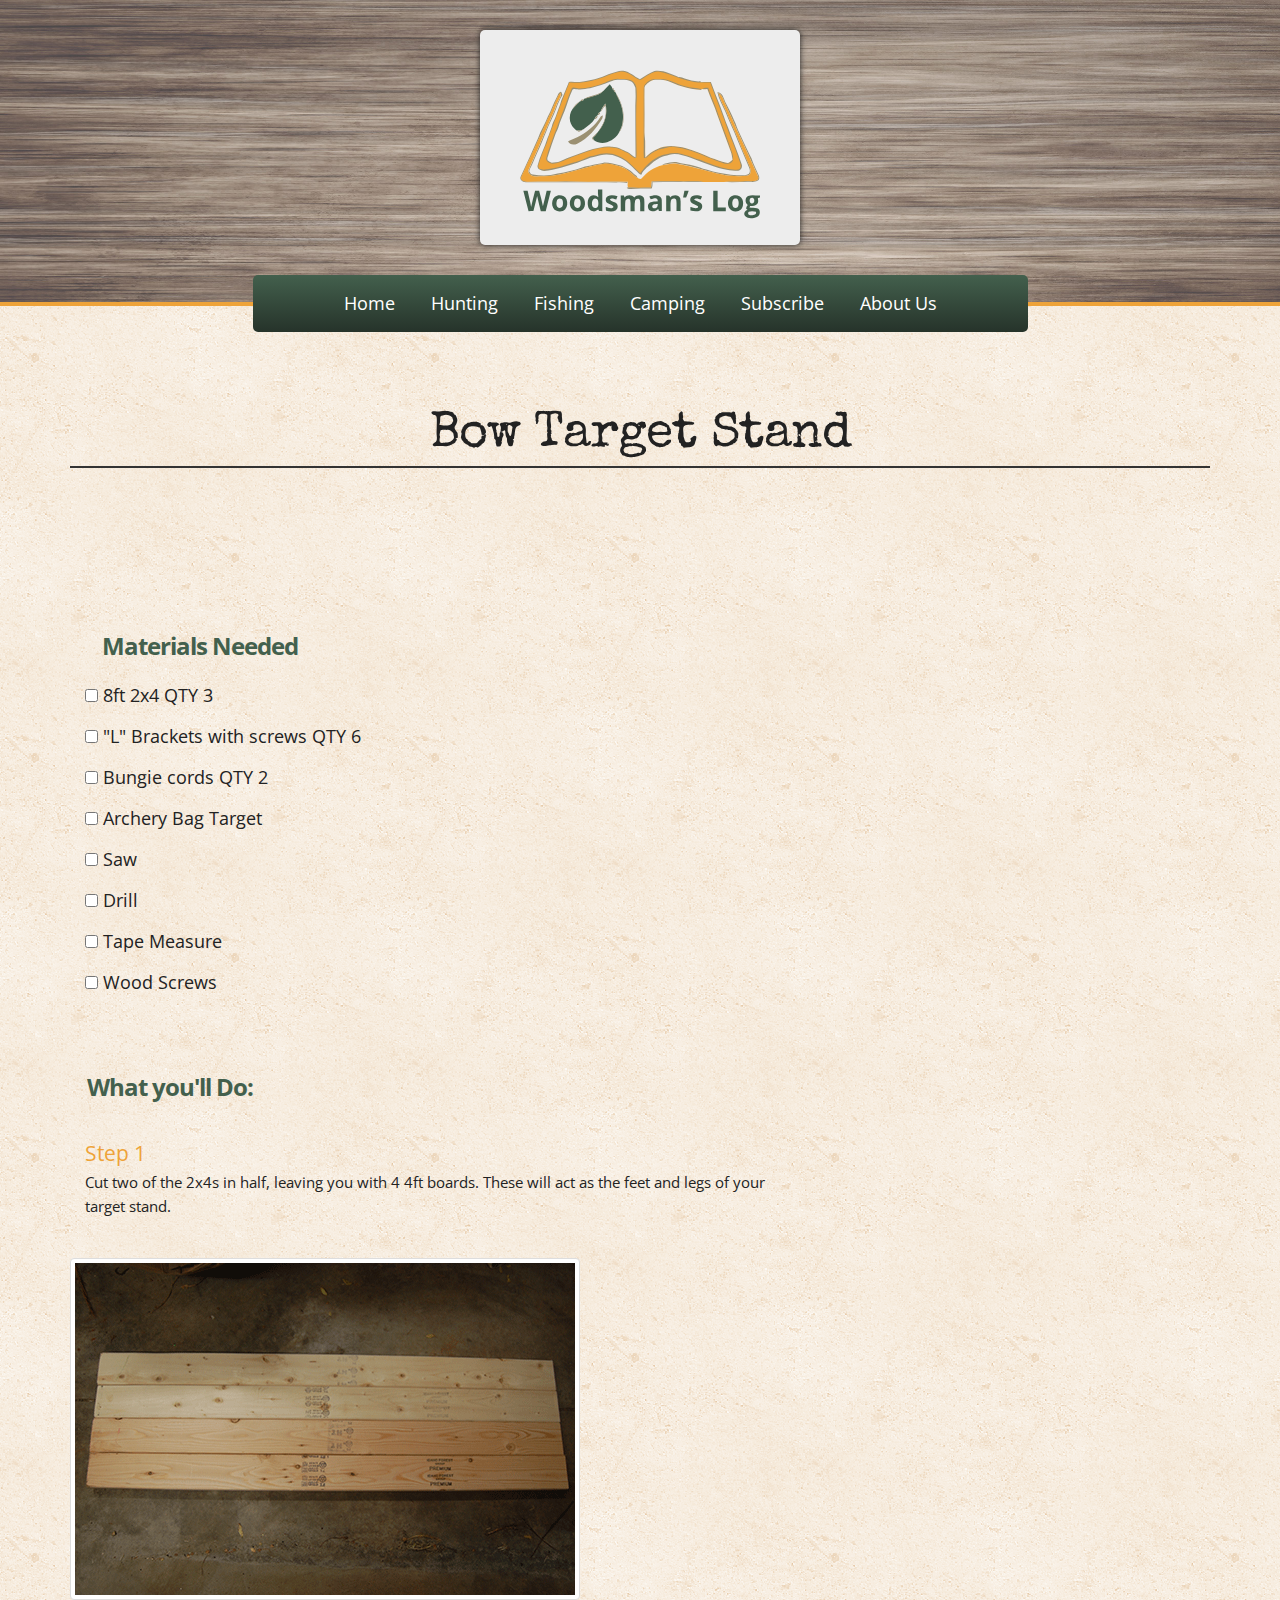
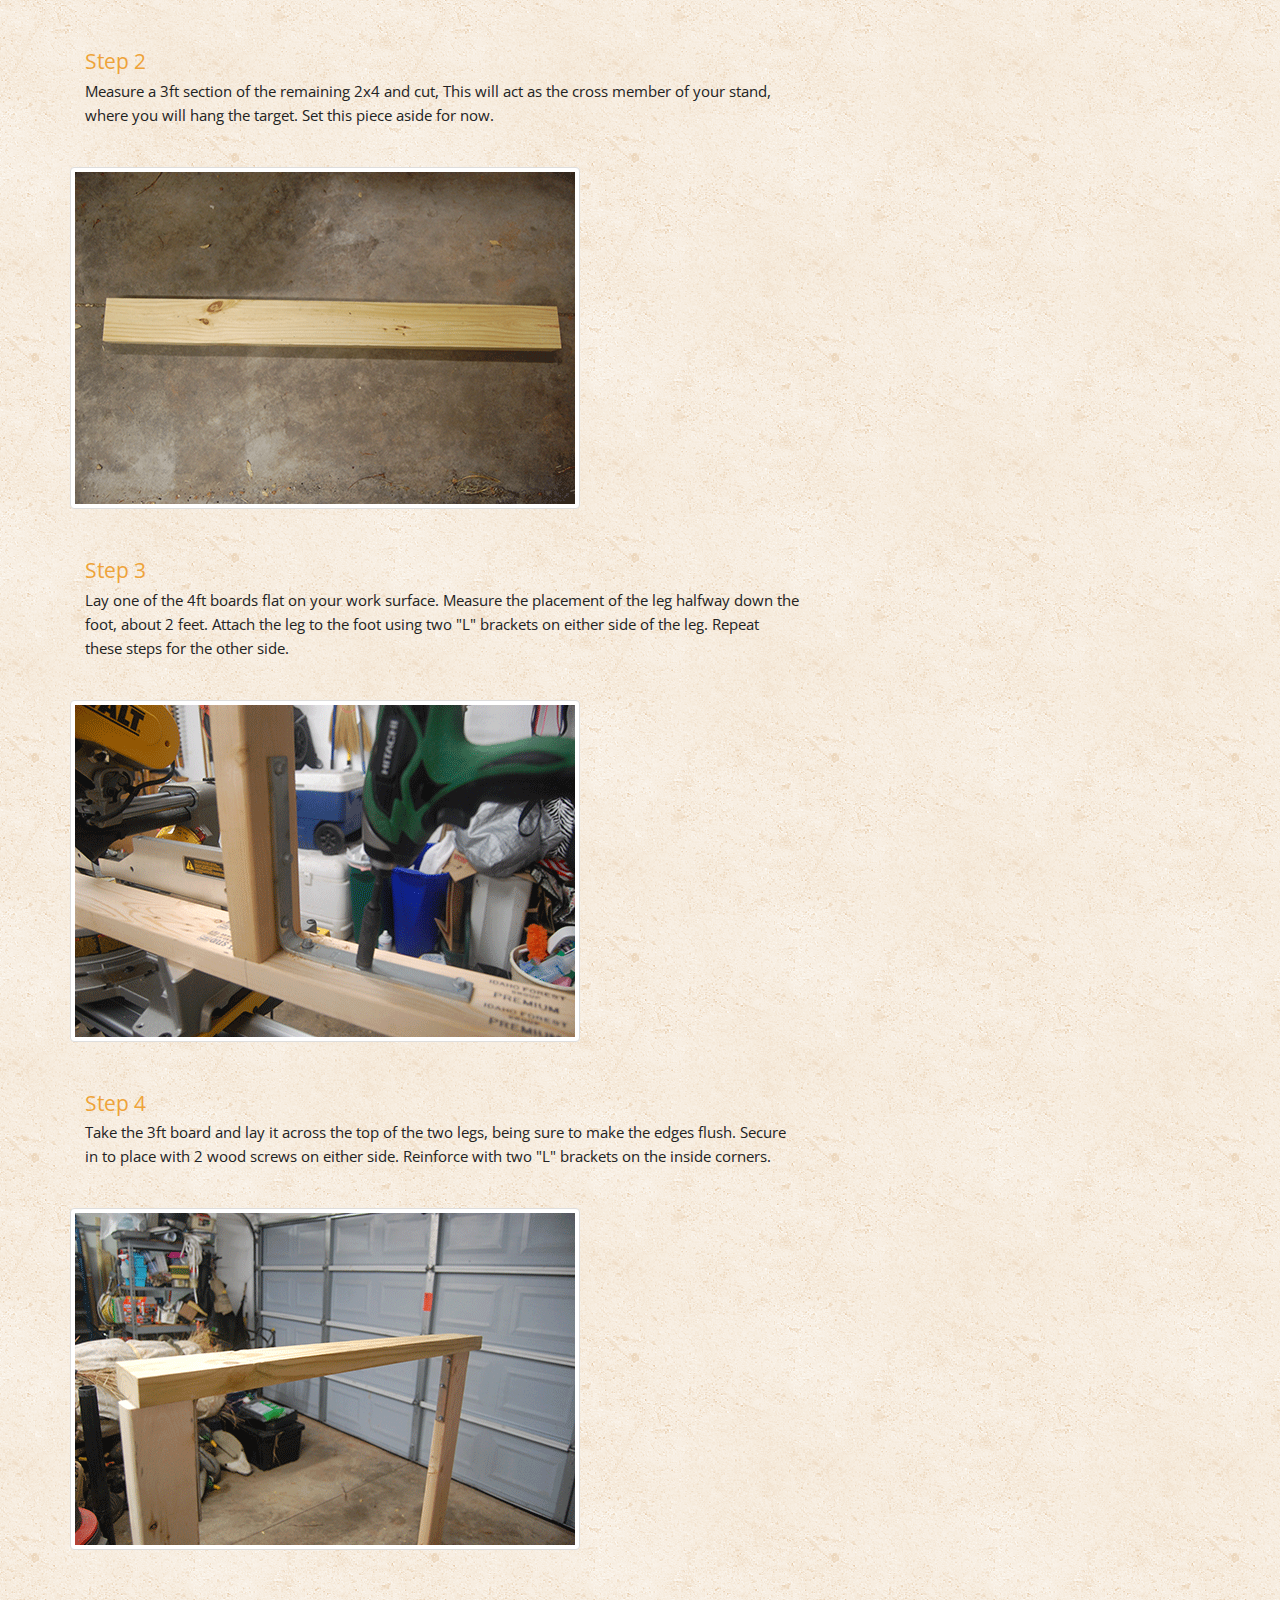
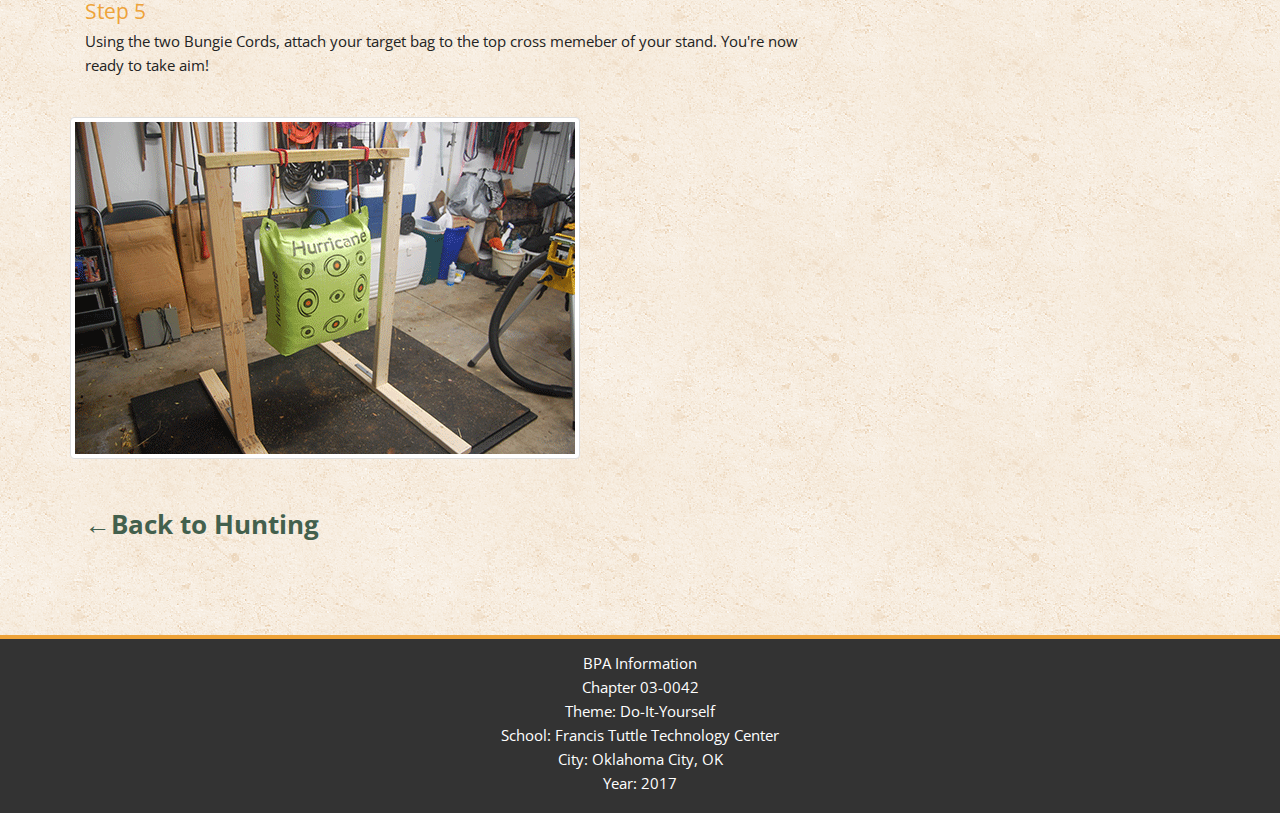
<file: BPA/targetstand.html>
<!DOCTYPE html>
<html lang="en">
<head>

  <!-- Basic Page Needs
  –––––––––––––––––––––––––––––––––––––––––––––––––– -->
  <meta charset="utf-8">
  <title>Woodsman's Log</title>
  <meta name="description" content="">
  <meta name="author" content="">

  <!-- Mobile Specific Metas
  –––––––––––––––––––––––––––––––––––––––––––––––––– -->
  <meta name="viewport" content="width=device-width, initial-scale=1">

  <!-- FONT
  –––––––––––––––––––––––––––––––––––––––––––––––––– -->
  <link href="https://fonts.googleapis.com/css?family=Open+Sans%7cSpecial+Elite" rel="stylesheet">

  <!-- CSS
  –––––––––––––––––––––––––––––––––––––––––––––––––– -->
  <link rel="stylesheet" href="_css/styles.css">
</head>
<body>

  <!-- Primary Page Layout
  –––––––––––––––––––––––––––––––––––––––––––––––––– -->
  <header><!--(quinn)-->
  <div class="container fluid">
    <section class="header">
      <div class="row">
        <div class="twelve columns">
         <img class="logo" src="_images/wl_logo.svg" alt="woodsman's log logo" width="320" height="200">
    </div>
  </div><!--row-->
  <div class="row">
    <div class="twelve columns">
  <nav>
      <ul class="topnav" id="myTopnav">
        <li><a href="index.html">Home</a></li>
        <li><a href="hunting.html">Hunting</a></li>
        <li><a href="fishing.html">Fishing</a></li>
        <li><a href="camping.html">Camping</a></li>
        <li><a href="subscribe.html">Subscribe</a></li>
        <li><a href="aboutus.html">About Us</a></li>
        <li class="icon">
          <a href="#" onclick="myFunction()">
            <span class="menu-icon"></span>
            <span class="menu-icon"></span>
            <span class="menu-icon"></span>
          </a>
        </li>
    </ul>
    </nav>
    </div>
  </div><!--row-->
  </section><!--header-->
</div><!--container-->
</header><!--(quinn)-->
<main><!--(quinn)-->
<div class="container">
    <div class="row">
      <div class="twelve columns">
        <h1 class="page-header">Bow Target Stand</h1>
      </div>
      </div><!--row-->
      <div class="row">
    <div class="eight columns materials">
      <h2>Materials Needed</h2>
      <label><input type="checkbox" class="mats"><span>8ft 2x4   QTY 3</span></label>
      <label><input type="checkbox" class="mats"><span>"L" Brackets with screws    QTY 6</span></label>
      <label><input type="checkbox" class="mats"><span>Bungie cords    QTY 2</span></label>
      <label><input type="checkbox" class="mats"><span>Archery Bag Target</span></label>
      <label><input type="checkbox" class="mats"><span>Saw</span></label>
      <label><input type="checkbox" class="mats"><span>Drill</span></label>
      <label><input type="checkbox" class="mats"><span>Tape Measure</span></label>
      <label><input type="checkbox" class="mats"><span>Wood Screws</span></label>
    </div>
</div><!--row-->
<div class="row">
    <div class="eight columns">
      <h2>What you'll Do:</h2>
      <p><span class="steps">Step 1</span><br> Cut two of the 2x4s in half, leaving you with 4 4ft boards. These will act as the feet and legs of your target stand.</p>
    </div>
    </div><!--row-->
    <div class="row">
    <div class="eight columns">
      <img class="img-thumbnail responsive-steps" src="_images/archery_stand/ts_step1.gif" alt="Target Stand Step 1">
    </div>
    </div><!--row-->
    <div class="row">
    <div class="eight columns">
      <p><span class="steps">Step 2</span><br> Measure a 3ft section of the remaining 2x4 and cut, This will act as the cross member of your stand, where you will hang the target. Set this piece aside for now.</p>
    </div>
    </div><!--row-->
    <div class="row">
    <div class="eight columns">
      <img class="img-thumbnail responsive-steps" src="_images/archery_stand/ts_step2.gif" alt="Target Stand Step 2">
    </div>
    </div><!--row-->
    <div class="row">
    <div class="eight columns">
      <p><span class="steps">Step 3</span><br> Lay one of the 4ft boards flat on your work surface. Measure the placement of the leg halfway down the foot, about 2 feet. Attach the leg to the foot using two "L" brackets on either side of the leg. Repeat these steps for the other side.</p>
    </div>
    </div><!--row-->
    <div class="row">
    <div class="eight columns">
      <img class="img-thumbnail responsive-steps" src="_images/archery_stand/ts_step3.gif" alt="Target Stand Step 3">
    </div>
    </div><!--row-->
    <div class="row">
    <div class="eight columns">
      <p><span class="steps">Step 4</span><br> Take the 3ft board and lay it across the top of the two legs, being sure to make the edges flush. Secure in to place with 2 wood screws on either side. Reinforce with two "L" brackets on the inside corners.</p>
    </div>
    </div><!--row-->
    <div class="row">
    <div class="eight columns">
      <img class="img-thumbnail responsive-steps" src="_images/archery_stand/ts_step4.gif" alt="Target Stand Step 4">
    </div>
    </div><!--row-->
    <div class="row">
    <div class="eight columns">
      <p><span class="steps">Step 5</span><br> Using the two Bungie Cords, attach your target bag to the top cross memeber of your stand. You're now ready to take aim!</p>
    </div>
    </div><!--row-->
    <div class="row">
    <div class="eight columns">
      <img class="img-thumbnail responsive-steps" src="_images/archery_stand/ts_step5.gif" alt="Target Stand Step 5">
      <p class="back-to"><a href="hunting.html" title="back to hunting">&larr;Back to Hunting</a></p>
    </div>
</div><!--row-->
</div><!--container-->
</main><!--(quinn)-->
<footer>
<span>BPA Information</span><br>
<span>Chapter 03-0042</span><br>
<span>Theme: Do-It-Yourself</span><br>
<span>School: Francis Tuttle Technology Center</span><br>
<span>City: Oklahoma City, OK</span><br>
<span>Year: 2017</span>
</footer>
<script src="_js/script.js"></script>

<!-- End Document
  –––––––––––––––––––––––––––––––––––––––––––––––––– -->
</body>
</html>
</file>
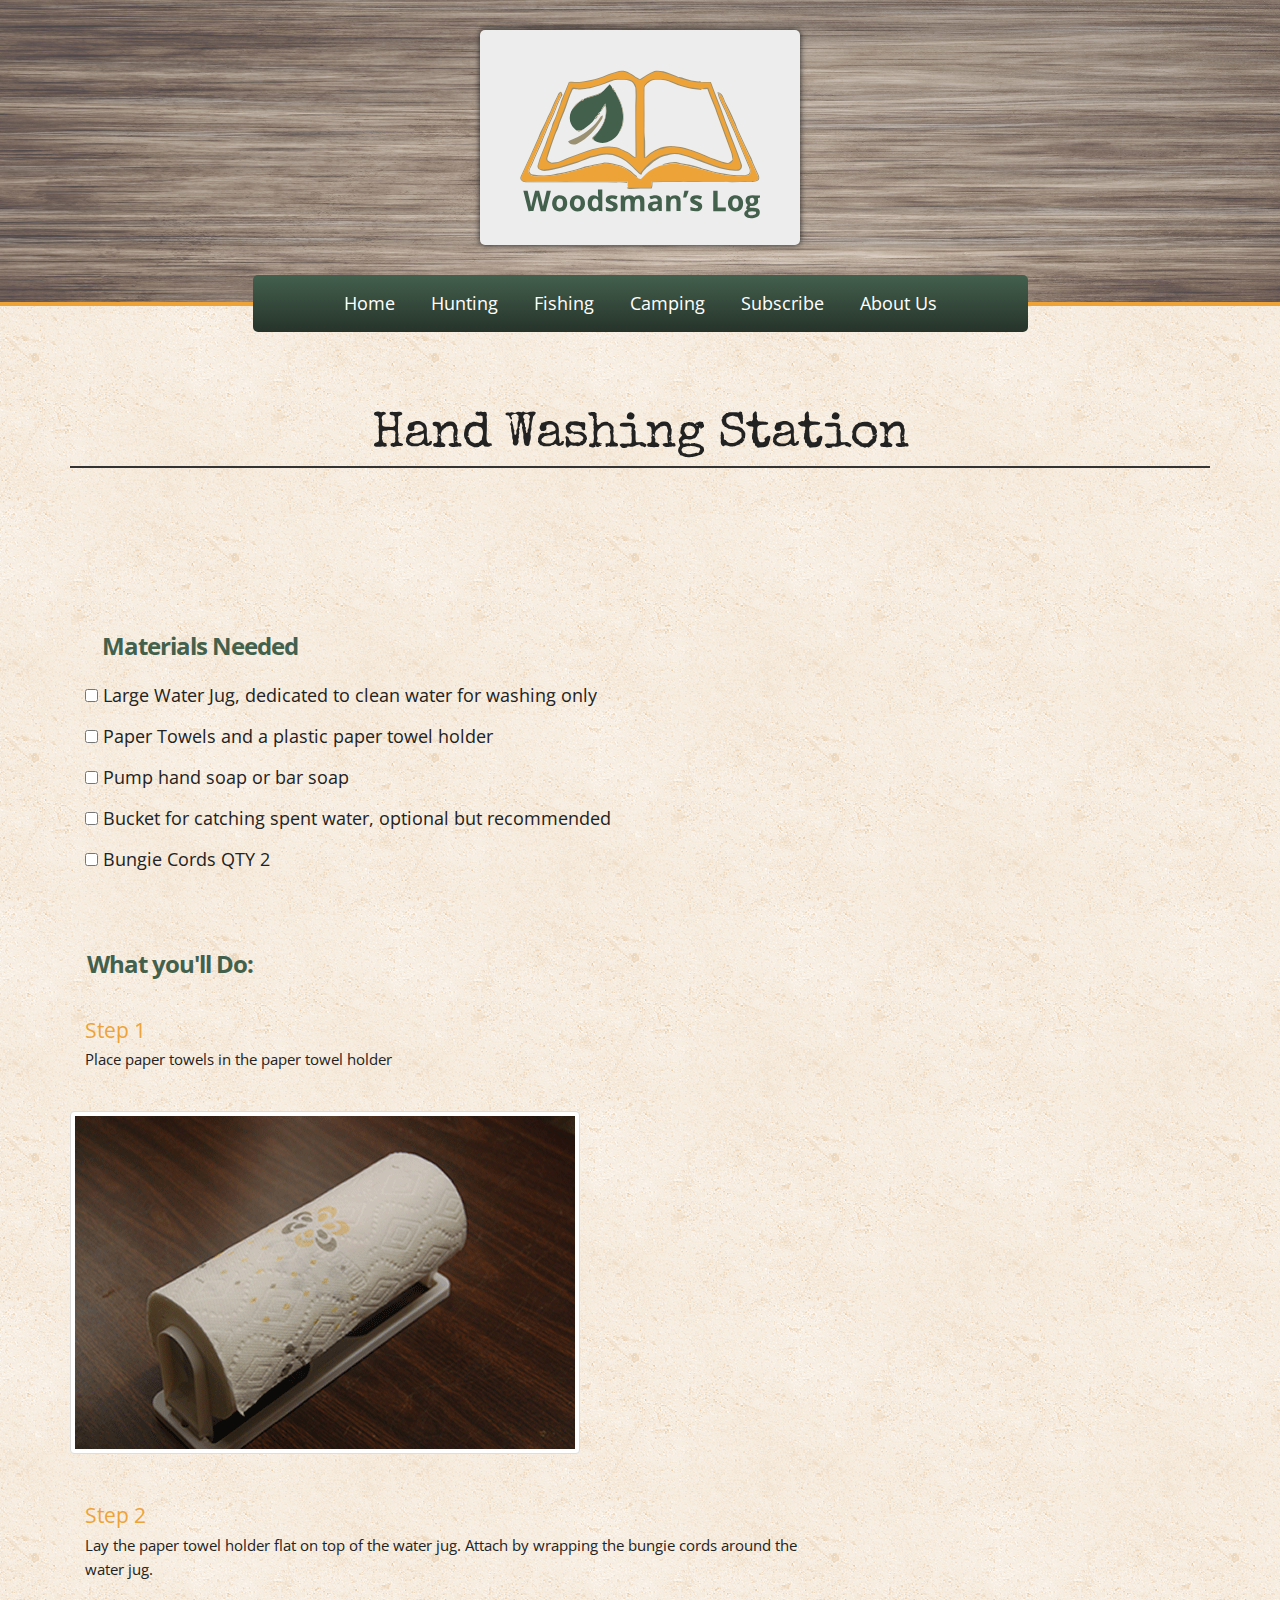
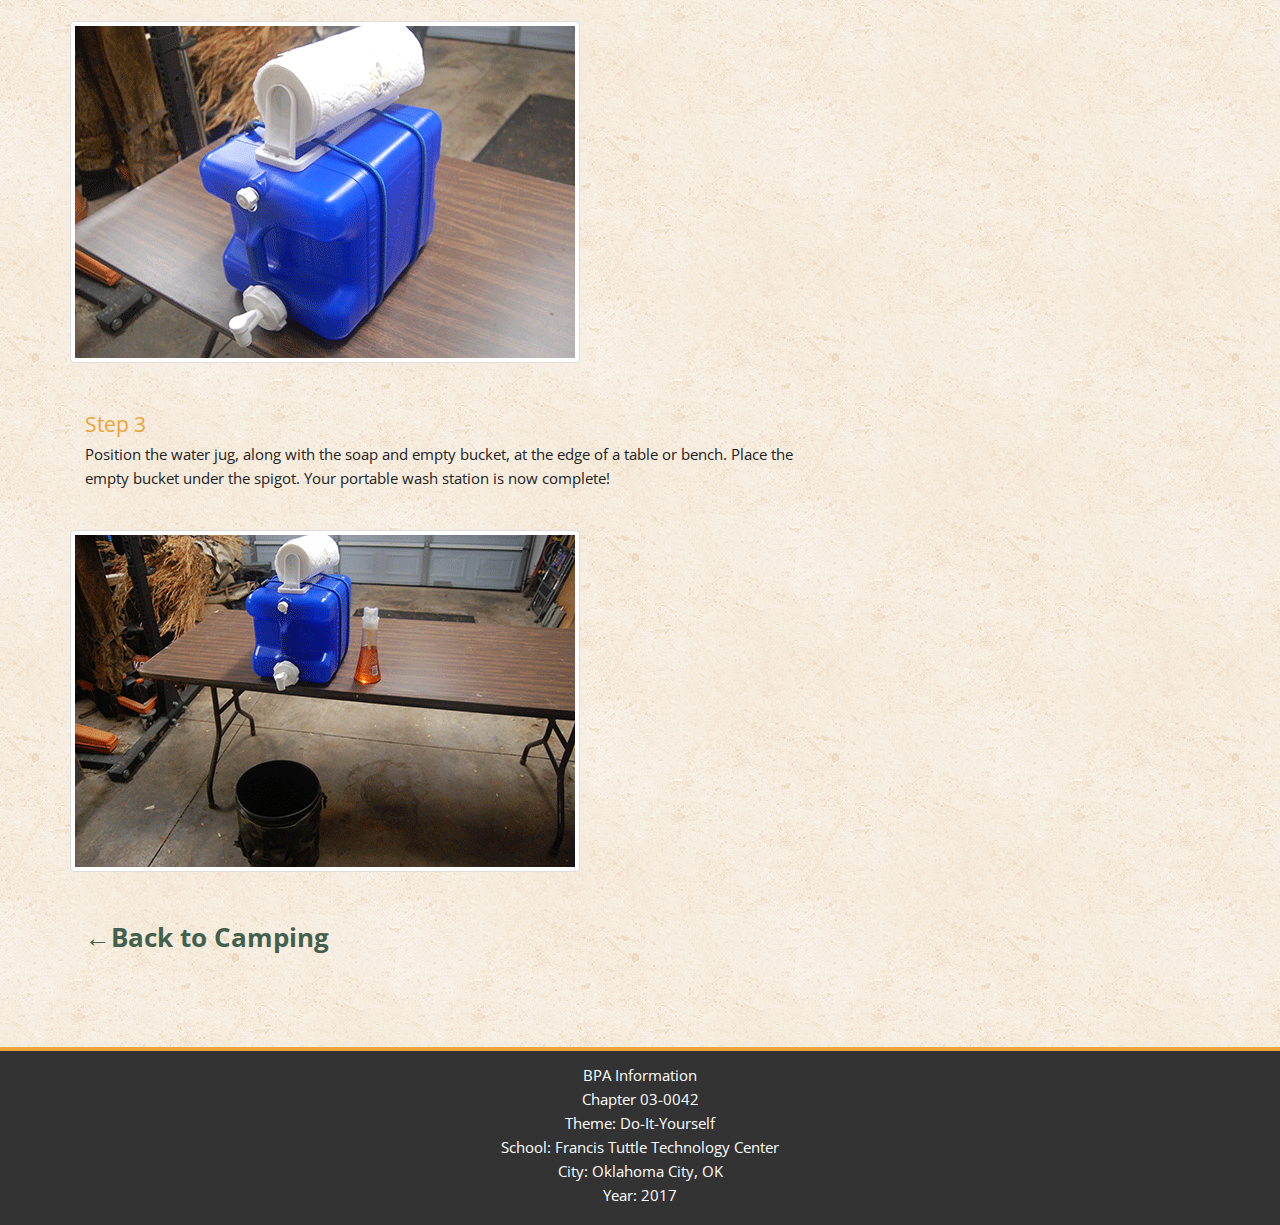
<file: BPA/washingstation.html>
<!DOCTYPE html>
<html lang="en">
<head>

  <!-- Basic Page Needs
  –––––––––––––––––––––––––––––––––––––––––––––––––– -->
  <meta charset="utf-8">
  <title>Woodsman's Log</title>
  <meta name="description" content="">
  <meta name="author" content="">

  <!-- Mobile Specific Metas
  –––––––––––––––––––––––––––––––––––––––––––––––––– -->
  <meta name="viewport" content="width=device-width, initial-scale=1">

  <!-- FONT
  –––––––––––––––––––––––––––––––––––––––––––––––––– -->
  <link href="https://fonts.googleapis.com/css?family=Open+Sans%7cSpecial+Elite" rel="stylesheet">

  <!-- CSS
  –––––––––––––––––––––––––––––––––––––––––––––––––– -->
  <link rel="stylesheet" href="_css/styles.css">
</head>
<body>

  <!-- Primary Page Layout
  –––––––––––––––––––––––––––––––––––––––––––––––––– -->
  <header><!--(quinn)-->
  <div class="container fluid">
    <section class="header">
      <div class="row">
        <div class="twelve columns">
         <img class="logo" src="_images/wl_logo.svg" alt="woodsman's log logo" width="320" height="200">
    </div>
  </div><!--row-->
  <div class="row">
    <div class="twelve columns">
  <nav>
      <ul class="topnav" id="myTopnav">
        <li><a href="index.html">Home</a></li>
        <li><a href="hunting.html">Hunting</a></li>
        <li><a href="fishing.html">Fishing</a></li>
        <li><a href="camping.html">Camping</a></li>
        <li><a href="subscribe.html">Subscribe</a></li>
        <li><a href="aboutus.html">About Us</a></li>
        <li class="icon">
          <a href="#" onclick="myFunction()">
            <span class="menu-icon"></span>
            <span class="menu-icon"></span>
            <span class="menu-icon"></span>
          </a>
        </li>
    </ul>
    </nav>
    </div>
  </div><!--row-->
  </section><!--header-->
</div><!--container fluid-->
</header><!--(quinn)-->
<main><!--(quinn)-->
<div class="container">
    <div class="row">
      <div class="twelve columns">
        <h1 class="page-header">Hand Washing Station</h1>
      </div>
    </div><!--row-->
  <div class="row">
    <div class="eight columns materials">
      <h2>Materials Needed</h2>
      <label><input type="checkbox" class="mats"><span>Large Water Jug, dedicated to clean water for washing only</span></label>
      <label><input type="checkbox" class="mats"><span>Paper Towels and a plastic paper towel holder</span></label>
      <label><input type="checkbox" class="mats"><span>Pump hand soap or bar soap</span></label>
      <label><input type="checkbox" class="mats"><span>Bucket for catching spent water, optional but recommended</span></label>
      <label><input type="checkbox" class="mats"><span>Bungie Cords QTY 2</span></label>
    </div>
</div><!--row-->
  <div class="row">
    <div class="eight columns">
      <h2>What you'll Do:</h2>
      <p><span class="steps">Step 1</span><br> Place paper towels in the paper towel holder</p>
    </div>
    </div><!--row-->
    <div class="row">
    <div class="eight columns">
      <img class="img-thumbnail responsive-steps" src="_images/washing_station/ws_step1.gif" alt="Washing Station Step 1">
    </div>
    </div><!--row-->
    <div class="row">
    <div class="eight columns">
      <p><span class="steps">Step 2</span><br> Lay the paper towel holder flat on top of the water jug. Attach by wrapping the bungie cords around the water jug.</p>
    </div>
    </div><!--row-->
    <div class="row">
    <div class="eight columns">
      <!--Add Second Step Image Here--><img class="img-thumbnail responsive-steps" src="_images/washing_station/ws_step2.gif" alt="Washing Station Step 2">
    </div>
    </div><!--row-->
    <div class="row">
    <div class="eight columns">
      <p><span class="steps">Step 3</span><br> Position the water jug, along with the soap and empty bucket, at the edge of a table or bench. Place the empty bucket under the spigot. Your portable wash station is now complete!</p>
    </div>
    </div><!--row-->
    <div class="row">
    <div class="eight columns">
      <img class="img-thumbnail responsive-steps" src="_images/washing_station/ws_step3.gif" alt="Washing Station Step 3">
      <p class="back-to"><a href="camping.html" title="back to camping">&larr;Back to Camping</a></p>
    </div>
</div><!--row-->
</div><!--container-->
</main><!--(quinn)-->
<footer>
<span>BPA Information</span><br>
<span>Chapter 03-0042</span><br>
<span>Theme: Do-It-Yourself</span><br>
<span>School: Francis Tuttle Technology Center</span><br>
<span>City: Oklahoma City, OK</span><br>
<span>Year: 2017</span>
</footer>

<script src="_js/script.js"></script>

<!-- End Document
  –––––––––––––––––––––––––––––––––––––––––––––––––– -->
</body>
</html>
</file>
<file: BPA/_css/styles.css>
/*===================================================
=====================================================
Developers: Casey Clair, Quinton Haley
Table of Contents
1. Global Styles
2. Nav Styles
3. Link Styles
4. Page Specific Styles
5. Form Styles

Color Palette:
#43604d (dark green, nav color)
#26332a (darker green in nav gradient)
#eea339 (orange, link and hover color)
#c47d19 (darker orange in nav gradient)
#333 (dark grey, footer color)
#fec (tan, background color)

=====================================================
====================================================*/

/* Reset */

@import url("normalize.css");
@import url("skeleton.css");

/*========================
1. Global Styles
=========================*/

body{
  background: url(../_images/concrete_seamless.gif);
  font-family: 'Open Sans', sans-serif;
}
main {
  flex: 1;
}
h1{
  font-family: 'Special Elite', cursive;
}
@keyframes typing {
  from { width: 0 }
}
@keyframes caret {
  50% { border-right-color: transparent }
}
h1.typewriter{
  overflow: hidden;
  border-right: .05em solid;
  white-space: nowrap;
  width: 16ch;
  animation: typing 1.5s steps(19),
             blink-caret 1s steps(1);
}
h1+p{
  font-size: 1.2em;
  padding: 1em;
}
.page-header{
  border-bottom: 2px solid #333;
  margin: 2em auto;
  text-align: center;
}
.confirm{
  margin-top: 2em;
  text-align: center;
}
.materials h2{
  color: #43604d;
  font-size: 1.6em;
  font-weight: bold;
}
.eight.columns h2{
  color: #43604d;
  font-size: 1.6em;
  font-weight: bold;
  margin-top: 2em;
  padding-left: .7em;
}
.eight.columns p{
  padding: 1em;
}
span.steps{
  color: #eea339;
  font-size: 1.4em;
}
.container{
  background: inherit;
  max-width: 1140px;
}
.fluid{
  max-width: 100%;
}
/* Container for devices larger than 400px */
@media (min-width: 400px) {
  .container {
    width: 100%;
    padding: 0; }
}

/* mobile container */
@media only screen and (max-width:480px) {
  .container {
    width: 100%;
    padding: 0; }
}
.header{
   background: url(../_images/woodgrain_desktop.jpg) no-repeat;
  background-size: cover;
  border-bottom: 4px solid #eea339;
}

/* Woodgrain background for mobile */
@media only screen and (max-width:480px){
  .header{
    background: url(../_images/woodgrain_mobile.jpg) no-repeat;
  }

}
.logo{
  background: #ededed;
  border-radius: 5px;
  box-shadow: 0 0 6px 0;
  display: block;
  margin: 2em auto 2em auto;
  padding-bottom: 1em;
}
.responsive-img{
  display: block;
  max-width: 100%;
  height: auto;
}
.img-thumbnail {
  background-color: #ffffff;
  border: 1px solid #dddddd;
  border-radius: 4px;
  padding: 4px;
}
.responsive-steps{
  display: block;
  max-width: 100%;
  height: auto;
  margin-bottom: 2em;
}
/* responsive-steps images for mobile */
@media only screen and (max-width:480px) {
  .responsive-steps,.responsive-img{
    max-width: 90%;
  }
}
/* responsive-steps images for mobile */
@media only screen and (max-width:1165px) {
  .responsive-steps{
    margin-left: 1em;
  }
}
/* img-thumbnail images for mobile */
@media only screen and (max-width:1165px) {
  .img-thumbnail{
    margin-left: 1em;
  }
}
footer{
  background: #333;
  border-top: 4px solid #eea339;
  color: #fff;
  height: 150px;
  padding: .8em 0 .8em 0;
  text-align: center;
  width: 100%;
}
footer p{
  margin-bottom: 0;
}
.materials{
  padding: 1em;
}
.materials span{
  font-size: 1.2em;
}
input.mats{
  margin-right: 5px;
}
.mats:checked+span{
  text-decoration: line-through;
}
.back-to{
  margin-bottom: 5em;
}
.tip{
  color: #e84933;
}
.sr-only{
  position: absolute;
  width: 1px;
  height: 1px;
  margin: -1px;
  padding: 0;
  overflow: hidden;
  clip: rect(0, 0, 0, 0);
  border: 0;
}

/*========================
2. Nav Styles
=========================*/
ul.topnav {
    border-radius: 5px;
    list-style-type: none;
    margin: 0 auto -2em auto;
    position: relative;
    padding-left: 75px;
    background: linear-gradient(#43604d 0%, #26332a 100%);
    width: 700px;
    z-index: 999;
}

/* Float the list items side by side */
ul.topnav li {
  display: inline;
}

/* Style the links inside the list items */
ul.topnav li a {
    display: inline-block;
    color: #fff;
    text-align: center;
    padding: 14px 16px;
    text-decoration: none;
    font-size: 1.2em;
}

/* Change background color of links on hover */
ul.topnav li a:hover {
  background: linear-gradient(#eea339 0%, #c47d19 100%);
}

/* Hide the list item that contains the link that should open and close the topnav on small screens */
ul.topnav li.icon {
  display: none;
}
.menu-icon{
  background: #fff;
  display: block;
  width: 22px;
  height: 4px;
  margin-top: 4px;
}
/* responsive navigation for mobile */
@media screen and (max-width: 775px) {
  ul.topnav{
    margin: 0;
    padding: 0;
    width: 100%;
  }
  ul.topnav li:not(:first-child) {
    display: none;
  }
  ul.topnav li.icon {
    float: right;
    display: inline-block;
  }
  ul.topnav.responsive {
    position: relative;
  }
  ul.topnav.responsive li.icon {
    position: absolute;
    right: 0;
    top: 0;
  }
  ul.topnav.responsive li {
    display: inline;
  }
  ul.topnav.responsive li a {
    display: block;
    text-align: left;
}
button{
display: inline-block;
height: 55px;
padding: 0 20px 5px 20px;
text-align: center;
background-color: transparent;
border-radius: 5px;
border: none;

 }
 button:hover{
  border: none;
 }
}

/*========================
3. Link Styles
=========================*/
a{
  color: #fff;
  text-decoration: none;
}
a:hover{
  color: #000;
}
a#current{
  color: #eea339;
}
a>.logo{
  color: #000;
}
.back-to a,p.project-idea a{
  color: #43604d;
  font-size: 1.7em;
  font-weight: bold;
}
.back-to a:hover,.project-idea a:hover{
  color: #eea339;
}
p.project-idea{
  text-align: center;
}
.cat-icon{
  display: block;
  border-radius: 5px;
}
/* cat-icon for tablet */
@media only screen and (min-width: 475px) and (max-width: 605px){
 .cat-icon{
   width: 100%;
}
}

.cat-icon:hover{
background: linear-gradient(#eea339 0%, #c47d19 100%);
border-radius: 5px;
box-shadow: 0 0 6px 0 #000;
color: #000;
transition: .5s;
}
.project-wrapper{
  background: #fff;
  border-radius: 5px;
  box-shadow: 0 0 6px 0;
  color: #000;
  display: block;
  padding: 1.4em;
  margin: 2em;
}
.project-wrapper h2{
  font-size: 2em;
  text-align: center;
}
/* project-wrapper mobile */
@media only screen and (max-width:480px){
  .project-wrapper h2{
    font-size: 1.4em;
  }
}
/* project-wrapper tablet */
@media only screen and (min-width: 481px) and (max-width: 861px) {
  .project-wrapper h2{
    font-size: 1.6em;
}
}
.project-wrapper:hover{
  background: #ededed;
  color: #eea339;
  text-decoration: none;
  transition: .5s;
}

/*========================
4. Page specific styles
=========================*/

#banner{
background: url(../_images/home_banner.jpg) no-repeat;
background-size: cover;
background-position: center;
height: 550px;
}
#banner h1{
color: #fff;
margin: 1.2em 0 0 1.2em;
}
@media only screen and (max-width:480px){
  #banner h1{
  font-size: 2.2em;
  }
}
h1.confirm+p{
  text-align: center;
}
.circle-img{
	border-radius:100px;
  box-shadow: 2px 2px 2px 2px rgba(0,0,0,.5);
  display: block;
	height:200px;
	margin: 1.2em auto;
  width:200px;
}
/* One-third columns for tablet viewport */
@media only screen and (min-width: 475px) and (max-width: 605px) {
  .one-third.column{
    margin: 0 auto;
    width: 100%;
  }
}
.preview{
  padding-bottom: 210px;
}
.white-space{
  padding-bottom: 550px;
}
/* Very large viewport padding for thank you page */
@media only screen and (min-width: 2401px) and (max-width: 2600px){
  .white-space{
    padding-bottom: 650px;
  }
}
.contact-form{
  padding-bottom: 90px;
}
.contact-form p{
  padding: 1em;
}
#categories{
  background: #314538;
  background: linear-gradient(#43604d 0%, #26332a 100%);
  color: #fff;
}
/* Banner section for very large viewport */
@media only screen and (min-width: 2401px) and (max-width: 2600px){
  #banner{
      height: 650px;
    }
}
#categories h3{
  text-align: center;
}
.six.columns{
  margin-bottom: 2em;
}
.six.columns img{
  display: block;
  margin: 0 auto;
}
.six.columns h2{
  text-align: center;
}
@media only screen and (max-width: 504px){
  .six.columns{
    width: 95%;
  }
  .six.columns p{
  padding-left: 5%;
  }
}
@media only screen and (min-width: 505px) and (max-width: 965px){
  .six.columns{
    margin-left: 0;
    margin-right: 0;
    width: 95%;
  }
  .six.columns p{
   padding-left: 5%;
  }
}
@media only screen and (min-width: 966px) and (max-width: 2600px){
.six.columns p{
  padding: 1.5em;
  }
}

/*========================
5. Form styles
=========================*/

.form-wrapper{
background: #fff;
border-radius: 5px;
box-shadow: 0 0 6px 0;
color: #000;
display: block;
padding: 1.4em;
margin: 2em;
}
label{
font-weight: normal;
}
input[type="email"]:focus,input[type="text"]:focus,textarea:focus,select:focus {
  border: 1px solid #43604D;
}
input[type="submit"]{
  background: #43604d;
  border: none;
  color: #fff;
}
input[type="submit"]:hover{
  background: #eea339;
  color: #fff;
}
</file>
